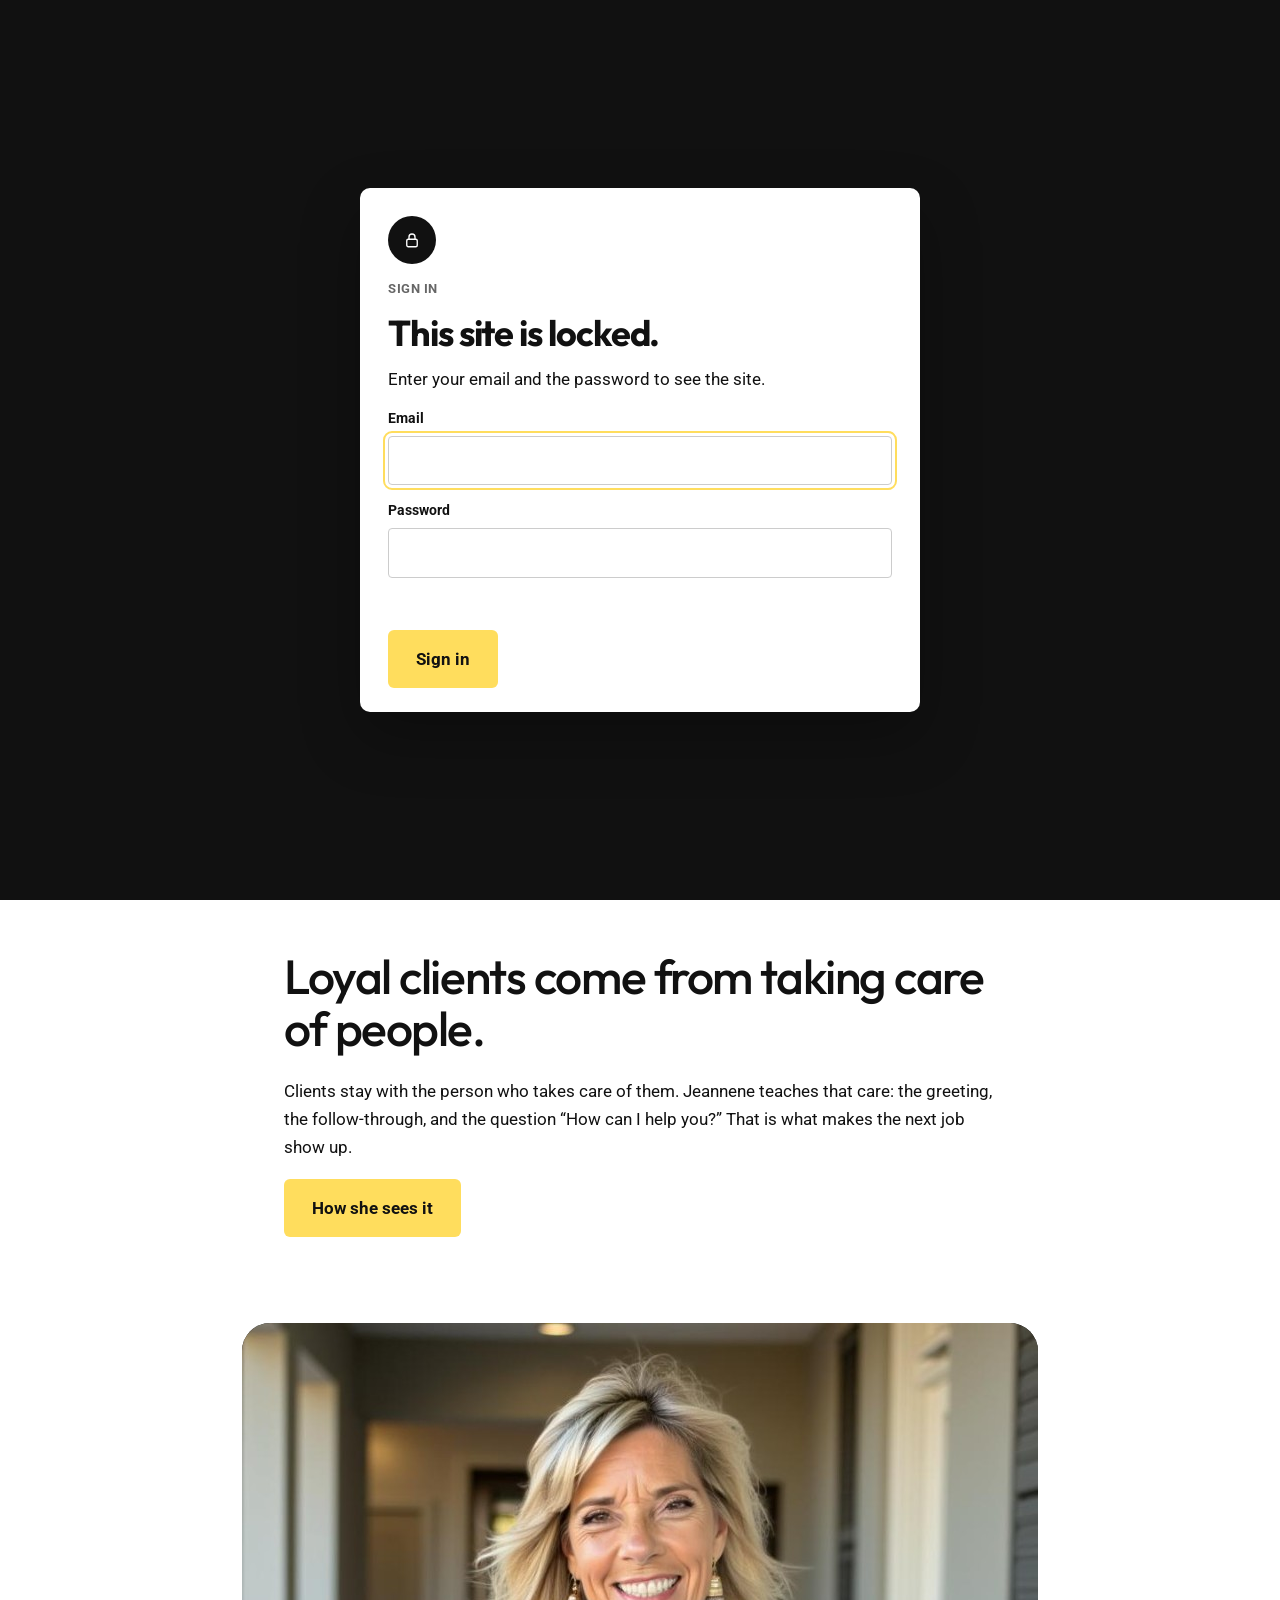
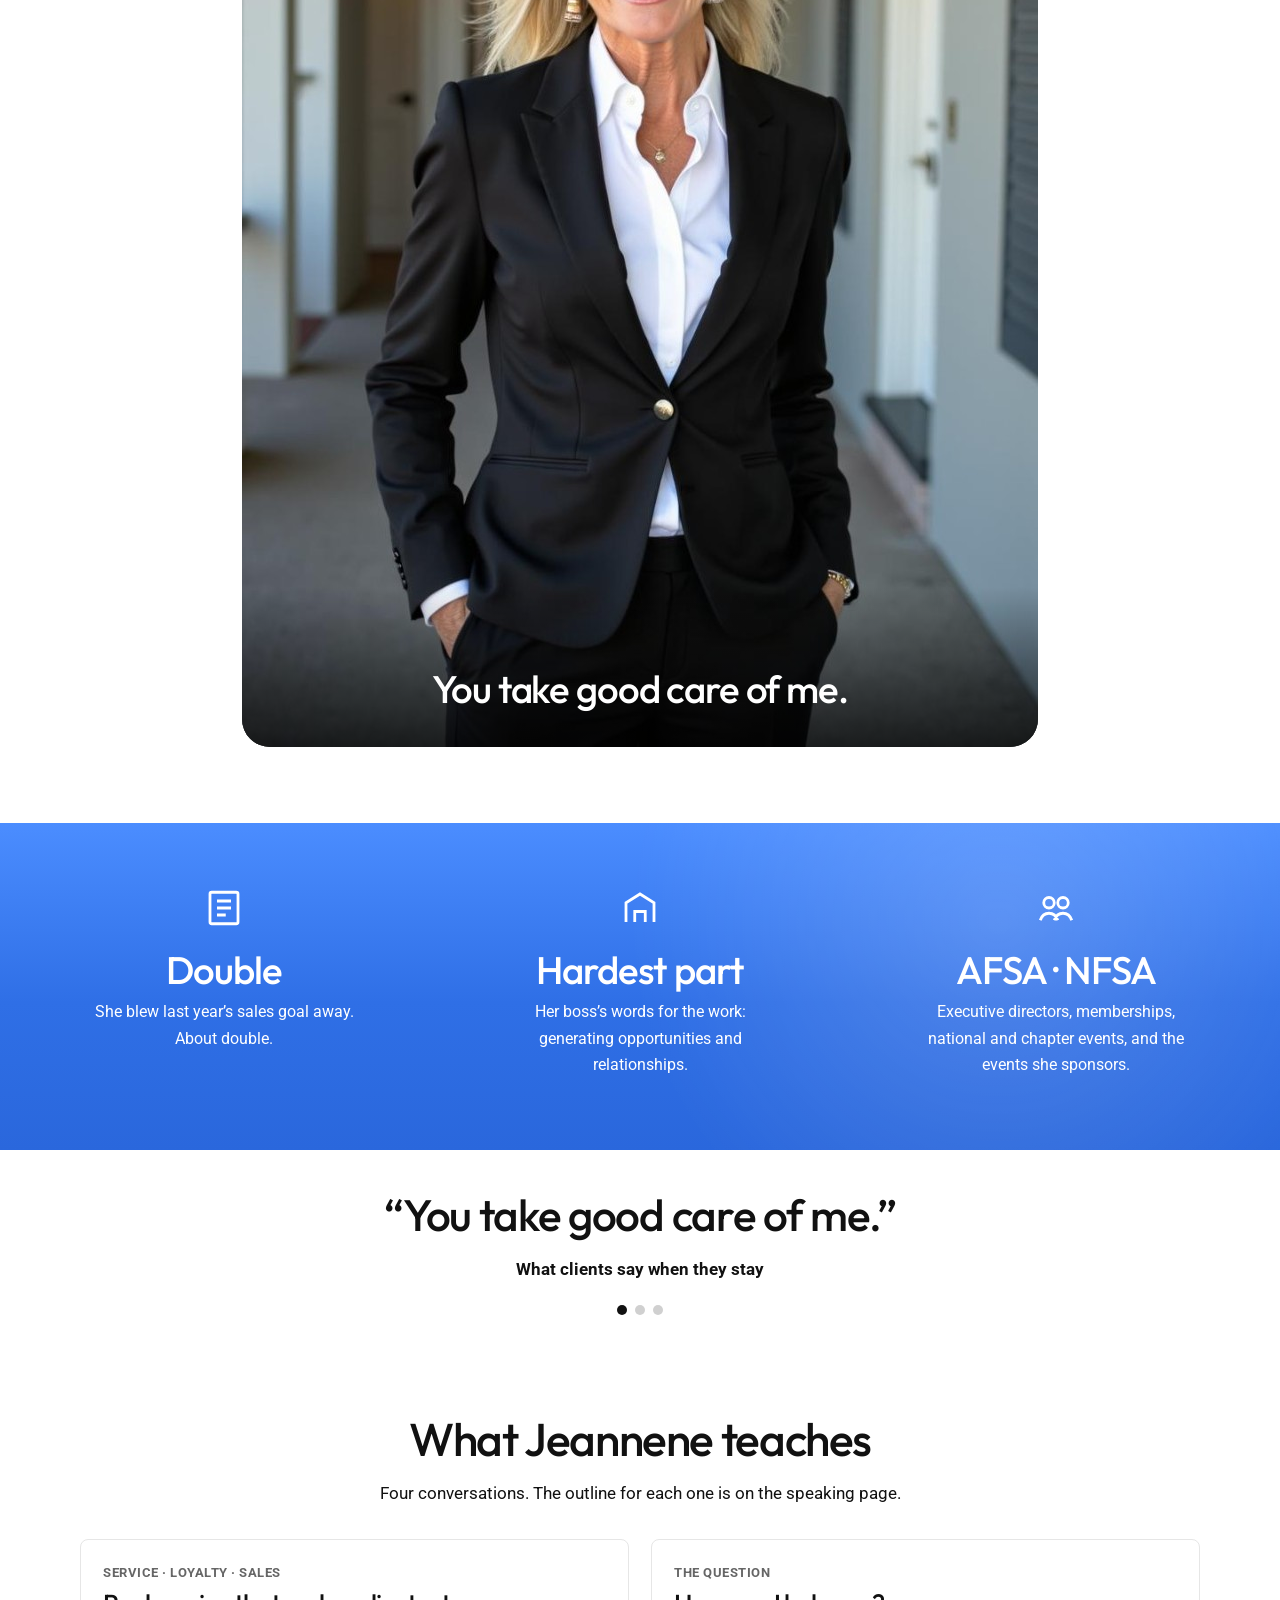
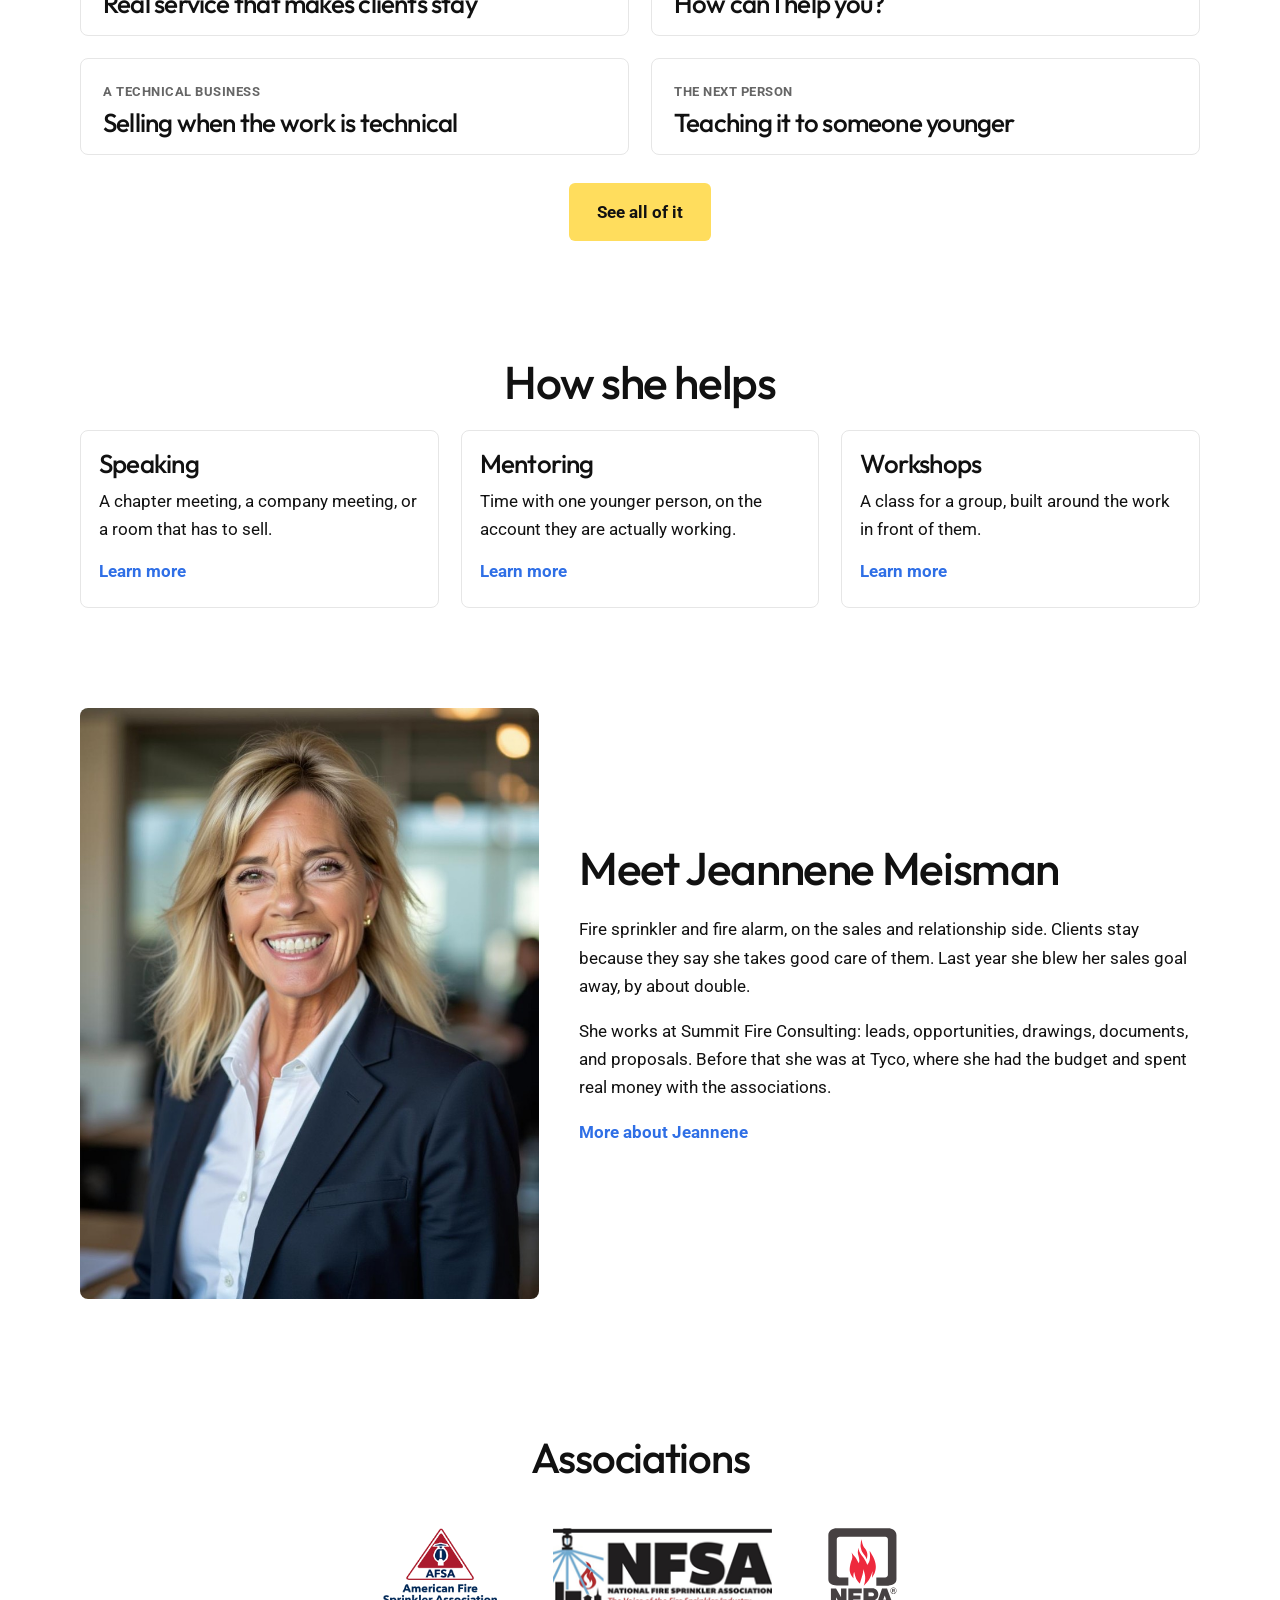
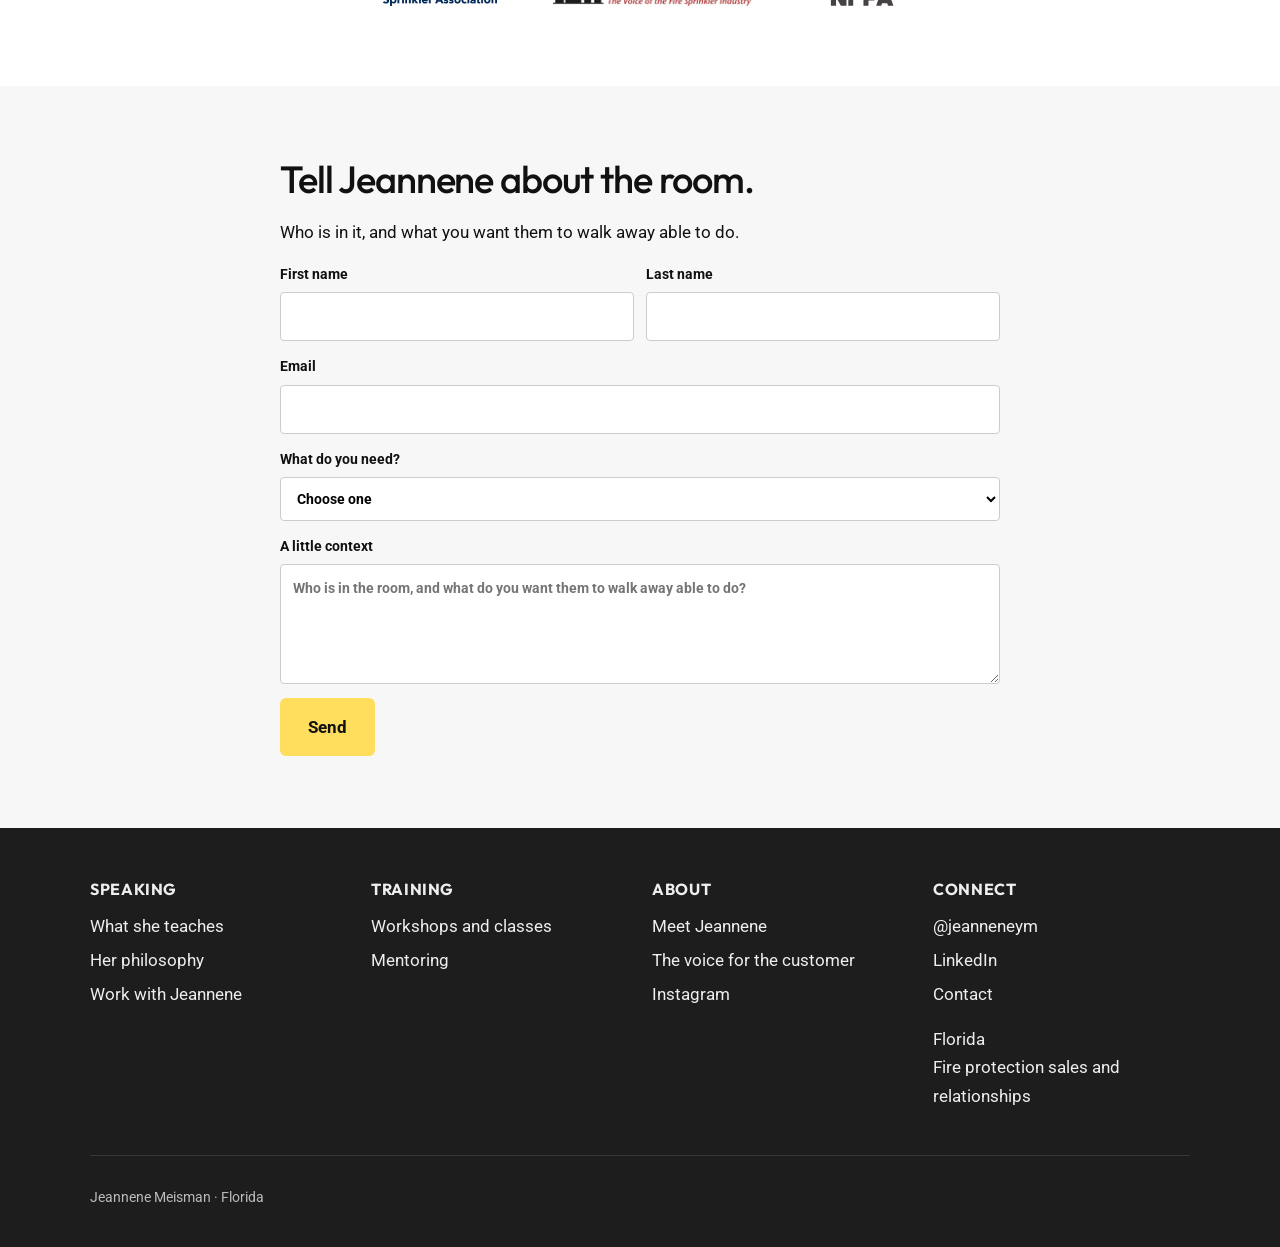
<file: index.html>
<!DOCTYPE html>
<html lang="en">
<head>
  <meta charset="utf-8">
  <meta name="viewport" content="width=device-width, initial-scale=1">
  <link rel="icon" href="favicon.ico?v=2" sizes="any">
  <link rel="icon" type="image/png" sizes="32x32" href="assets/favicon-32.png?v=2">
  <link rel="apple-touch-icon" href="assets/apple-touch-icon.png?v=2">
  <title>Jeannene Meisman | Customer service that builds loyal clients</title>
  <meta name="description" content="Jeannene Meisman helps young professionals increase sales by building loyal clients through real customer service.">
  <link rel="preconnect" href="https://fonts.googleapis.com">
  <link rel="preconnect" href="https://fonts.gstatic.com" crossorigin>
  <link href="https://fonts.googleapis.com/css2?family=Outfit:wght@500;600;700&family=Roboto:ital,wght@0,400;0,500;0,700;1,400&display=swap" rel="stylesheet">
  <link rel="stylesheet" href="css/styles.css?v=20">
</head>
<body class="home">
  <header class="site-nav" id="siteNav">
    <a class="logo" href="index.html">JEANNENE</a>
    <button class="menu-btn" id="menuBtn" aria-label="Open menu" aria-expanded="false" aria-controls="navLinks">
      <span></span><span></span><span></span>
    </button>
    <ul class="nav-links" id="navLinks">
      <li class="has-sub">
        <a href="speaking.html">Speaking <i class="caret"></i></a>
        <div class="sub">
          <a href="speaking.html">What she teaches</a>
          <a href="philosophy.html">Her philosophy</a>
        </div>
      </li>
      <li><a href="about.html">About</a></li>
      <li class="has-sub">
        <a href="training.html">Training <i class="caret"></i></a>
        <div class="sub">
          <a href="training.html">Workshops and classes</a>
          <a href="training.html#mentoring">Mentoring</a>
        </div>
      </li>
      <li><a href="philosophy.html">Philosophy</a></li>
      <li><a href="https://www.instagram.com/jeanneneym/" target="_blank" rel="noopener">Instagram</a></li>
      <li><a class="nav-contact" href="contact.html">Contact Jeannene</a></li>
    </ul>
    <a class="nav-ig" href="https://www.instagram.com/jeanneneym/" target="_blank" rel="noopener" aria-label="Instagram">
      <svg width="22" height="22" viewBox="0 0 24 24" fill="none" stroke="currentColor" stroke-width="1.8"><rect x="3" y="3" width="18" height="18" rx="5"/><circle cx="12" cy="12" r="4"/><circle cx="17.5" cy="6.5" r="0.8" fill="currentColor" stroke="none"/></svg>
    </a>
  </header>

  <main>
    <section class="hero">
      <img class="hero-bg" src="assets/jeannene/legislative.jpg?v=15" alt="Jeannene Meisman at a joint legislative meeting, seated with colleagues around a sponsor table.">
      <div class="hero-copy">
        <h1>Take care of people, and the sales follow.</h1>
        <p class="subhead">Jeannene Meisman mentors the person who has to make the sale, on the account they already have.</p>
        <p class="creds">Sales mentorship &nbsp;|&nbsp; One person, one account &nbsp;|&nbsp; Florida</p>
        <div>
          <a class="btn" href="contact.html">Ask for mentoring</a>
          <a class="btn btn-ghost" href="training.html#mentoring">How mentoring works</a>
        </div>
      </div>
    </section>

    <section class="story">
      <h2>Loyal clients come from taking care of people.</h2>
      <p>Clients stay with the person who takes care of them. Jeannene teaches that care: the greeting, the follow-through, and the question “How can I help you?” That is what makes the next job show up.</p>
      <p><a class="btn" href="philosophy.html">How she sees it</a></p>
    </section>

    <section class="feature">
      <figure class="feature-frame">
        <img src="assets/jeannene/hall.jpg" alt="Jeannene Meisman in a hallway, hands in her pockets, wearing a black suit.">
        <figcaption>You take good care of me.</figcaption>
      </figure>
    </section>

    <section class="stats" aria-label="Experience">
      <div>
        <svg viewBox="0 0 24 24"><rect x="4" y="3" width="16" height="18" rx="1"/><path d="M8 8h8M8 12h8M8 16h5"/></svg>
        <strong>Double</strong>
        <span>She blew last year’s sales goal away. About double.</span>
      </div>
      <div>
        <svg viewBox="0 0 24 24"><path d="M4 20V9l8-5 8 5v11"/><path d="M9 20v-6h6v6"/></svg>
        <strong>Hardest part</strong>
        <span>Her boss’s words for the work: generating opportunities and relationships.</span>
      </div>
      <div>
        <svg viewBox="0 0 24 24"><circle cx="8" cy="9" r="3"/><circle cx="16" cy="9" r="3"/><path d="M3 19c1-3 3-4 5-4s4 1 5 4M11 19c1-3 3-4 5-4s4 1 5 4"/></svg>
        <strong>AFSA · NFSA</strong>
        <span>Executive directors, memberships, national and chapter events, and the events she sponsors.</span>
      </div>
    </section>

    <section class="quotes" data-quotes aria-label="What she comes back to">
      <article class="quote-card active">
        <h3>“You take good care of me.”</h3>
        <p class="who">What clients say when they stay</p>
      </article>
      <article class="quote-card">
        <h3>“How can I help you?”</h3>
        <p class="who">The question she comes back to</p>
      </article>
      <article class="quote-card">
        <h3>“The hardest part.”</h3>
        <p class="who">What her boss calls generating the opportunities and the relationships</p>
      </article>
      <div class="dots"></div>
    </section>

    <section class="topics" id="topics">
      <h2>What Jeannene teaches</h2>
      <p class="center-lede">Four conversations. The outline for each one is on the speaking page.</p>
      <div class="topic-grid">
        <article class="card">
          <div class="card-body">
            <p class="kicker">Service · Loyalty · Sales</p>
            <h3>Real service that makes clients stay</h3>
          </div>
        </article>
        <article class="card">
          <div class="card-body">
            <p class="kicker">The question</p>
            <h3>How can I help you?</h3>
          </div>
        </article>
        <article class="card">
          <div class="card-body">
            <p class="kicker">A technical business</p>
            <h3>Selling when the work is technical</h3>
          </div>
        </article>
        <article class="card">
          <div class="card-body">
            <p class="kicker">The next person</p>
            <h3>Teaching it to someone younger</h3>
          </div>
        </article>
      </div>
      <p style="text-align:center;margin-top:28px"><a class="btn" href="speaking.html">See all of it</a></p>
    </section>

    <section class="helps" id="help">
      <h2>How she helps</h2>
      <div class="help-grid">
        <article class="help-card">
          <div>
            <h3>Speaking</h3>
            <p>A chapter meeting, a company meeting, or a room that has to sell.</p>
            <a class="text-link" href="speaking.html">Learn more</a>
          </div>
        </article>
        <article class="help-card">
          <div>
            <h3>Mentoring</h3>
            <p>Time with one younger person, on the account they are actually working.</p>
            <a class="text-link" href="training.html#mentoring">Learn more</a>
          </div>
        </article>
        <article class="help-card">
          <div>
            <h3>Workshops</h3>
            <p>A class for a group, built around the work in front of them.</p>
            <a class="text-link" href="training.html">Learn more</a>
          </div>
        </article>
      </div>
    </section>

    <section class="meet">
      <div class="meet-grid">
        <img src="assets/jeannene/close.jpg" alt="Jeannene Meisman in a navy blazer and white shirt.">
        <div>
          <h2>Meet Jeannene Meisman</h2>
          <p>Fire sprinkler and fire alarm, on the sales and relationship side. Clients stay because they say she takes good care of them. Last year she blew her sales goal away, by about double.</p>
          <p>She works at Summit Fire Consulting: leads, opportunities, drawings, documents, and proposals. Before that she was at Tyco, where she had the budget and spent real money with the associations.</p>
          <p><a class="text-link" href="about.html">More about Jeannene</a></p>
        </div>
      </div>
    </section>

    <section class="assoc">
      <h2>Associations</h2>
      <ul class="logo-row">
        <li><img src="assets/logos/afsa.png" alt="American Fire Sprinkler Association"></li>
        <li><img src="assets/logos/nfsa.png" alt="National Fire Sprinkler Association"></li>
        <li><img src="assets/logos/nfpa.svg" alt="National Fire Protection Association"></li>
      </ul>
    </section>

    <section class="signup" id="contact">
      <div class="signup-inner">
        <h2>Tell Jeannene about the room.</h2>
        <p>Who is in it, and what you want them to walk away able to do.</p>
        <form data-form>
          <div class="form-row">
            <label>First name<input name="first" required autocomplete="given-name"></label>
            <label>Last name<input name="last" required autocomplete="family-name"></label>
          </div>
          <label>Email<input type="email" name="email" required autocomplete="email"></label>
          <label>What do you need?
            <select name="need" required>
              <option value="">Choose one</option>
              <option>Speaking</option>
              <option>Mentoring</option>
              <option>A workshop or class</option>
              <option>Something else</option>
            </select>
          </label>
          <label>A little context<textarea name="message" required placeholder="Who is in the room, and what do you want them to walk away able to do?"></textarea></label>
          <button class="btn" type="submit">Send</button>
        </form>
        <p class="form-success">Thank you. She has your note, and she will be in touch.</p>
      </div>
    </section>
  </main>

  <footer class="footer">
    <div class="footer-grid">
      <div>
        <h3>Speaking</h3>
        <ul>
          <li><a href="speaking.html">What she teaches</a></li>
          <li><a href="philosophy.html">Her philosophy</a></li>
          <li><a href="contact.html">Work with Jeannene</a></li>
        </ul>
      </div>
      <div>
        <h3>Training</h3>
        <ul>
          <li><a href="training.html">Workshops and classes</a></li>
          <li><a href="training.html#mentoring">Mentoring</a></li>
        </ul>
      </div>
      <div>
        <h3>About</h3>
        <ul>
          <li><a href="about.html">Meet Jeannene</a></li>
          <li><a href="philosophy.html">The voice for the customer</a></li>
          <li><a href="https://www.instagram.com/jeanneneym/" target="_blank" rel="noopener">Instagram</a></li>
        </ul>
      </div>
      <div>
        <h3>Connect</h3>
        <ul>
          <li><a href="https://www.instagram.com/jeanneneym/" target="_blank" rel="noopener">@jeanneneym</a></li>
          <li><a href="https://www.linkedin.com/in/jmeisman" target="_blank" rel="noopener">LinkedIn</a></li>
          <li><a href="contact.html">Contact</a></li>
        </ul>
        <p>Florida<br>Fire protection sales and relationships</p>
      </div>
    </div>
    <div class="footer-base">
      <p>Jeannene Meisman · Florida</p>
    </div>
  </footer>
  <script src="js/main.js?v=9"></script>
</body>
</html>
</file>
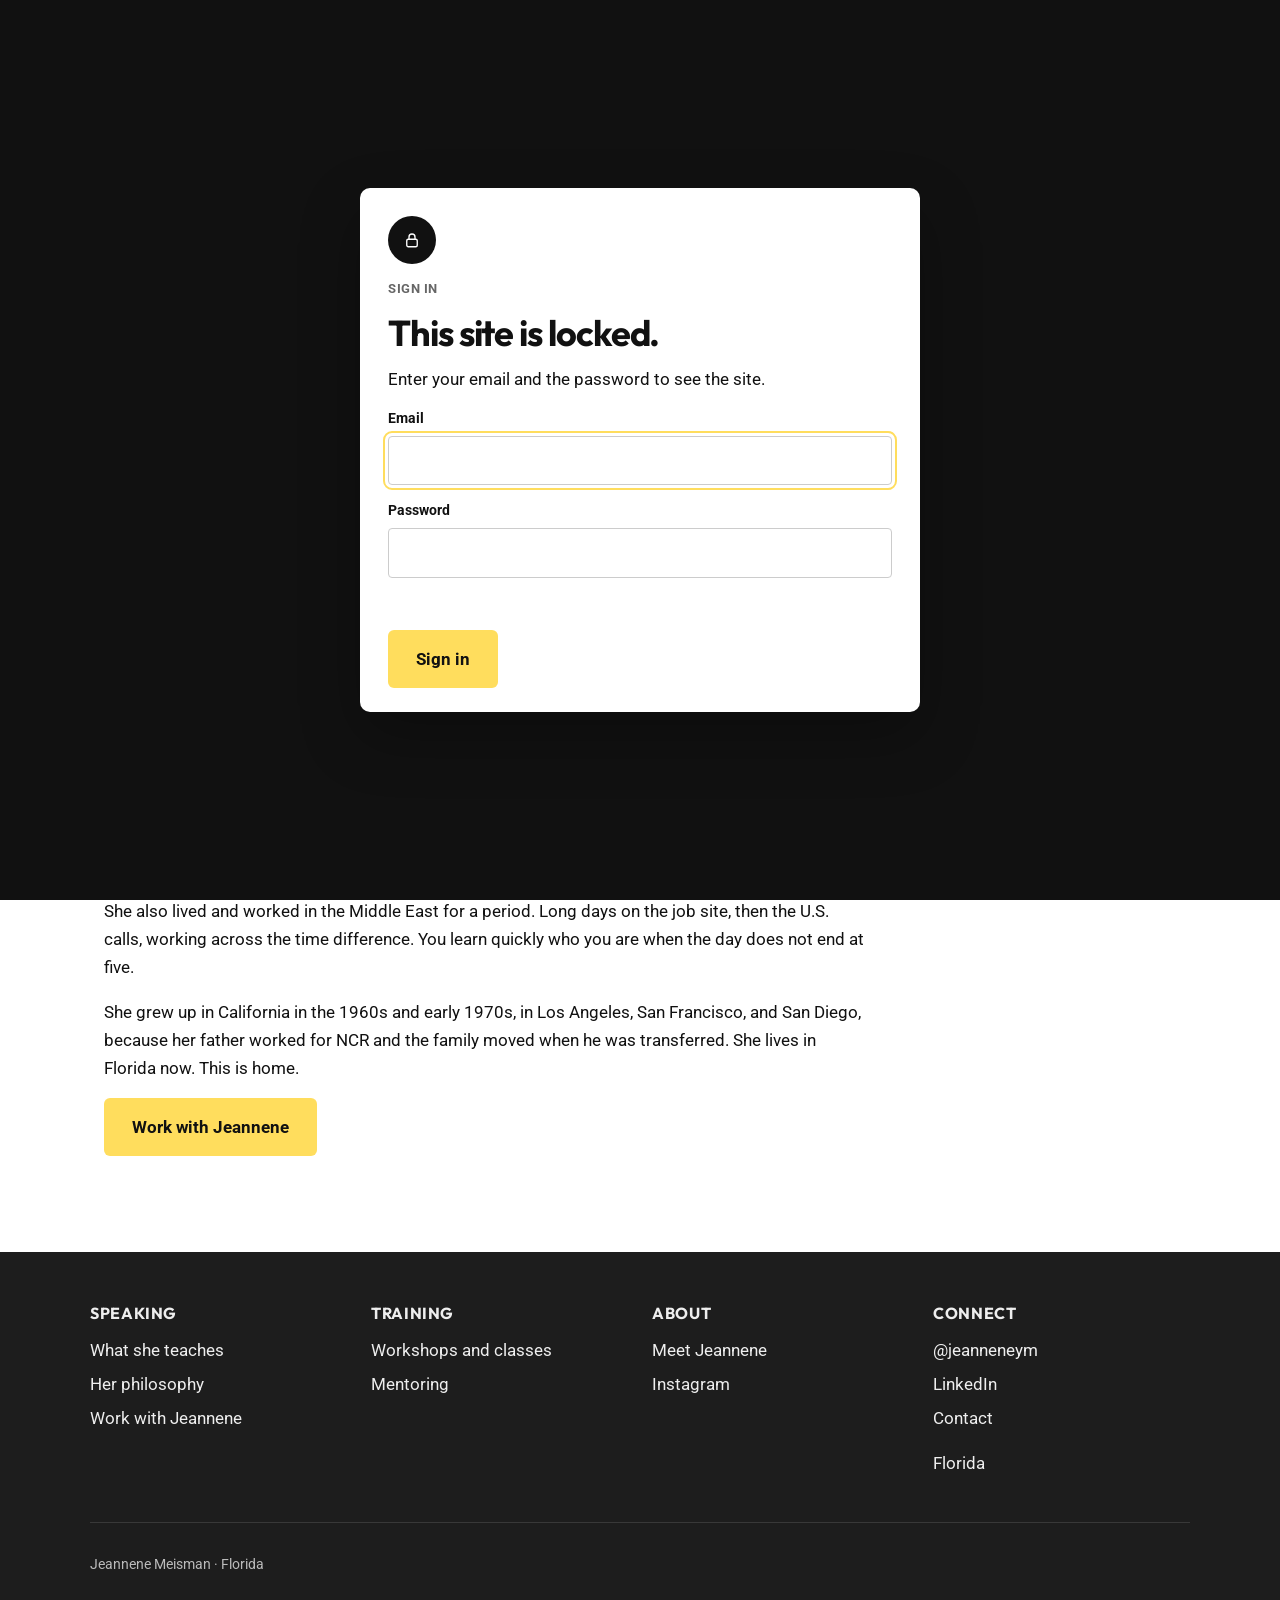
<file: about.html>
<!DOCTYPE html>
<html lang="en">
<head>
  <meta charset="utf-8">
  <meta name="viewport" content="width=device-width, initial-scale=1">
  <link rel="icon" href="favicon.ico?v=2" sizes="any">
  <link rel="icon" type="image/png" sizes="32x32" href="assets/favicon-32.png?v=2">
  <link rel="apple-touch-icon" href="assets/apple-touch-icon.png?v=2">
  <title>About | Jeannene Meisman</title>
  <meta name="description" content="Jeannene Meisman teaches young professionals how real customer service builds loyal clients. Her credibility is the work: sales results, client care, and years inside AFSA and NFSA.">
  <link rel="preconnect" href="https://fonts.googleapis.com">
  <link rel="preconnect" href="https://fonts.gstatic.com" crossorigin>
  <link href="https://fonts.googleapis.com/css2?family=Outfit:wght@500;600;700&family=Roboto:ital,wght@0,400;0,500;0,700;1,400&display=swap" rel="stylesheet">
  <link rel="stylesheet" href="css/styles.css?v=20">
</head>
<body class="page">
  <header class="site-nav scrolled" id="siteNav">
    <a class="logo" href="index.html">JEANNENE</a>
    <button class="menu-btn" id="menuBtn" aria-label="Open menu" aria-expanded="false" aria-controls="navLinks"><span></span><span></span><span></span></button>
    <ul class="nav-links" id="navLinks">
      <li class="has-sub"><a href="speaking.html">Speaking <i class="caret"></i></a><div class="sub"><a href="speaking.html">What she teaches</a><a href="philosophy.html">Her philosophy</a></div></li>
      <li><a href="about.html">About</a></li>
      <li class="has-sub"><a href="training.html">Training <i class="caret"></i></a><div class="sub"><a href="training.html">Workshops and classes</a><a href="training.html#mentoring">Mentoring</a></div></li>
      <li><a href="philosophy.html">Philosophy</a></li>
      <li><a href="https://www.instagram.com/jeanneneym/" target="_blank" rel="noopener">Instagram</a></li>
      <li><a class="nav-contact" href="contact.html">Contact Jeannene</a></li>
    </ul>
    <a class="nav-ig" href="https://www.instagram.com/jeanneneym/" target="_blank" rel="noopener" aria-label="Instagram"><svg width="22" height="22" viewBox="0 0 24 24" fill="none" stroke="currentColor" stroke-width="1.8"><rect x="3" y="3" width="18" height="18" rx="5"/><circle cx="12" cy="12" r="4"/><circle cx="17.5" cy="6.5" r="0.8" fill="currentColor" stroke="none"/></svg></a>
  </header>
  <main>
    <section class="page-hero">
      <div class="page-intro">
        <h1>Meet Jeannene Meisman</h1>
      </div>
    </section>
    <section class="page-block">
      <div class="prose">
        <p>Jeannene’s career is in fire protection, fire sprinkler and fire alarm, on the sales and relationship side of design, engineering, and consulting. People trust her because of the work, not a title. Clients stay because they tell her, “You take good care of me.” Last year she blew her sales goal away, by about double. Her boss told her she does “the hardest part”: generating the opportunities and the relationships.</p>
        <p>Today she works at Summit Fire Consulting. She generates leads, builds opportunities, gathers the drawings and documents, and helps get proposals out the door.</p>
        <p>Before that she was at Tyco, a larger company, where she had more budget and more room to move. She spent real money with the industry associations. The work was the same at the core: know the product, know the code, and take care of the person in front of you.</p>
        <p>She has taught classes. She will stop a student who pulls the wrong information off the open internet. Use the NFPA source. Get it right. She knows the technical side well enough to teach it, and the sales side well enough to outperform.</p>
        <p>She has been in AFSA, the American Fire Sprinkler Association, and NFSA, the National Fire Sprinkler Association, for a long time. Relationships with the executive directors. Negotiating memberships. National events and chapter events. Sponsoring. That is how you get in front of the people who make the decisions.</p>
        <p>She is careful about who she introduces an important client to. Her name is what she is protecting. She will not spend it casually.</p>
        <p>She also lived and worked in the Middle East for a period. Long days on the job site, then the U.S. calls, working across the time difference. You learn quickly who you are when the day does not end at five.</p>
        <p>She grew up in California in the 1960s and early 1970s, in Los Angeles, San Francisco, and San Diego, because her father worked for NCR and the family moved when he was transferred. She lives in Florida now. This is home.</p>
        <p><a class="btn" href="contact.html">Work with Jeannene</a></p>
      </div>
    </section>
  </main>
  <footer class="footer">
    <div class="footer-grid">
      <div><h3>Speaking</h3><ul><li><a href="speaking.html">What she teaches</a></li><li><a href="philosophy.html">Her philosophy</a></li><li><a href="contact.html">Work with Jeannene</a></li></ul></div>
      <div><h3>Training</h3><ul><li><a href="training.html">Workshops and classes</a></li><li><a href="training.html#mentoring">Mentoring</a></li></ul></div>
      <div><h3>About</h3><ul><li><a href="about.html">Meet Jeannene</a></li><li><a href="https://www.instagram.com/jeanneneym/" target="_blank" rel="noopener">Instagram</a></li></ul></div>
      <div><h3>Connect</h3><ul><li><a href="https://www.instagram.com/jeanneneym/" target="_blank" rel="noopener">@jeanneneym</a></li><li><a href="https://www.linkedin.com/in/jmeisman" target="_blank" rel="noopener">LinkedIn</a></li><li><a href="contact.html">Contact</a></li></ul><p>Florida</p></div>
    </div>
    <div class="footer-base"><p>Jeannene Meisman · Florida</p></div>
  </footer>
  <script src="js/main.js?v=9"></script>
</body>
</html>
</file>
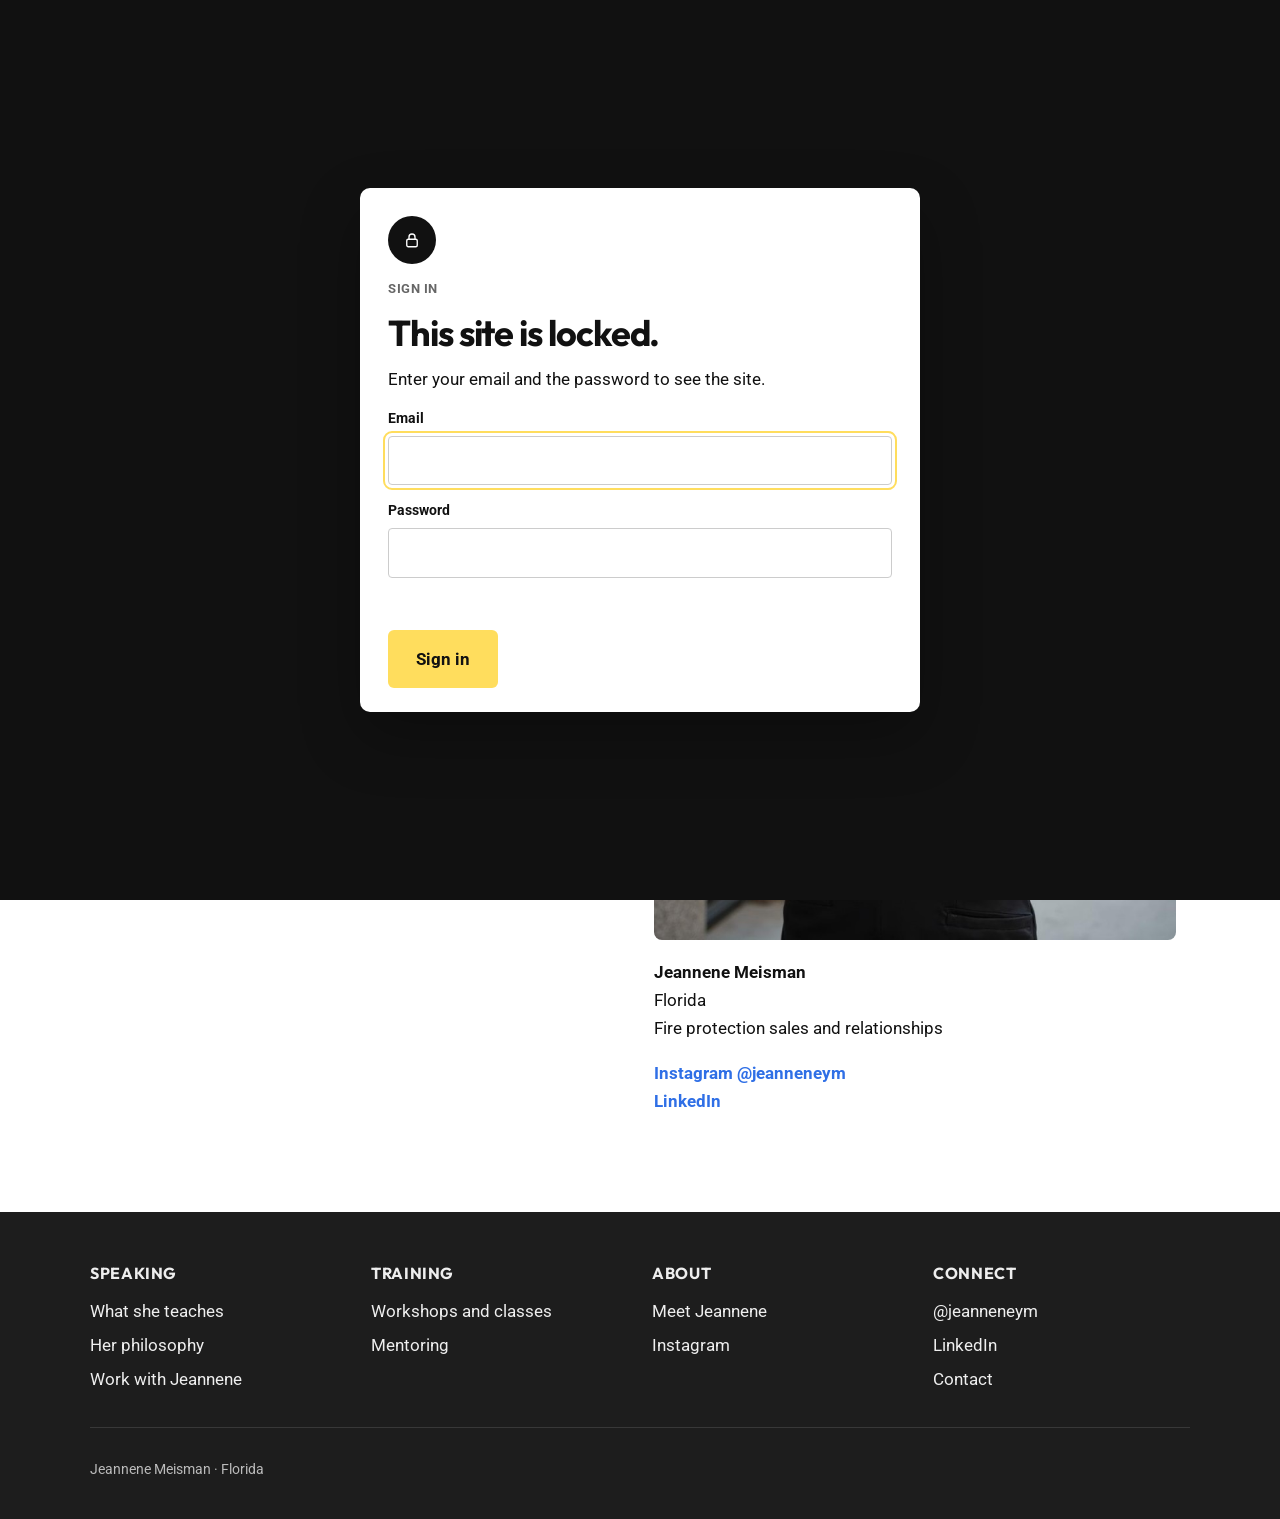
<file: contact.html>
<!DOCTYPE html>
<html lang="en">
<head>
  <meta charset="utf-8">
  <meta name="viewport" content="width=device-width, initial-scale=1">
  <link rel="icon" href="favicon.ico?v=2" sizes="any">
  <link rel="icon" type="image/png" sizes="32x32" href="assets/favicon-32.png?v=2">
  <link rel="apple-touch-icon" href="assets/apple-touch-icon.png?v=2">
  <title>Contact | Jeannene Meisman</title>
  <meta name="description" content="Work with Jeannene Meisman. Speaking, mentoring, and workshops on customer service that builds loyal clients.">
  <link rel="preconnect" href="https://fonts.googleapis.com">
  <link rel="preconnect" href="https://fonts.gstatic.com" crossorigin>
  <link href="https://fonts.googleapis.com/css2?family=Outfit:wght@500;600;700&family=Roboto:ital,wght@0,400;0,500;0,700;1,400&display=swap" rel="stylesheet">
  <link rel="stylesheet" href="css/styles.css?v=20">
</head>
<body class="page">
  <header class="site-nav scrolled" id="siteNav">
    <a class="logo" href="index.html">JEANNENE</a>
    <button class="menu-btn" id="menuBtn" aria-label="Open menu" aria-expanded="false" aria-controls="navLinks"><span></span><span></span><span></span></button>
    <ul class="nav-links" id="navLinks">
      <li class="has-sub"><a href="speaking.html">Speaking <i class="caret"></i></a><div class="sub"><a href="speaking.html">What she teaches</a><a href="philosophy.html">Her philosophy</a></div></li>
      <li><a href="about.html">About</a></li>
      <li class="has-sub"><a href="training.html">Training <i class="caret"></i></a><div class="sub"><a href="training.html">Workshops and classes</a><a href="training.html#mentoring">Mentoring</a></div></li>
      <li><a href="philosophy.html">Philosophy</a></li>
      <li><a href="https://www.instagram.com/jeanneneym/" target="_blank" rel="noopener">Instagram</a></li>
      <li><a class="nav-contact" href="contact.html">Contact Jeannene</a></li>
    </ul>
    <a class="nav-ig" href="https://www.instagram.com/jeanneneym/" target="_blank" rel="noopener" aria-label="Instagram"><svg width="22" height="22" viewBox="0 0 24 24" fill="none" stroke="currentColor" stroke-width="1.8"><rect x="3" y="3" width="18" height="18" rx="5"/><circle cx="12" cy="12" r="4"/><circle cx="17.5" cy="6.5" r="0.8" fill="currentColor" stroke="none"/></svg></a>
  </header>
  <main>
    <section class="page-hero">
      <div class="page-intro">
        <h1>Work with Jeannene</h1>
      </div>
    </section>
    <section class="page-block">
      <div class="split">
        <div>
          <form data-form>
            <div class="form-row">
              <label>First name<input name="first" required autocomplete="given-name"></label>
              <label>Last name<input name="last" required autocomplete="family-name"></label>
            </div>
            <label>Email<input type="email" name="email" required autocomplete="email"></label>
            <label>What do you need?
              <select name="need" required>
                <option value="">Choose one</option>
                <option>Speaking</option>
                <option>Mentoring</option>
                <option>A workshop or class</option>
                <option>Something else</option>
              </select>
            </label>
            <label>A little context<textarea name="message" required placeholder="Who is in the room, and what do you want them to walk away able to do?"></textarea></label>
            <button class="btn" type="submit">Send</button>
          </form>
          <p class="form-success">Thank you. She has your note, and she will be in touch.</p>
        </div>
        <aside>
          <img src="assets/jeannene/street.jpg" alt="Jeannene Meisman on a sidewalk, arms crossed." style="border-radius:8px;margin-bottom:18px">
          <p><strong>Jeannene Meisman</strong><br>Florida<br>Fire protection sales and relationships</p>
          <p><a class="text-link" href="https://www.instagram.com/jeanneneym/" target="_blank" rel="noopener">Instagram @jeanneneym</a><br>
          <a class="text-link" href="https://www.linkedin.com/in/jmeisman" target="_blank" rel="noopener">LinkedIn</a></p>
        </aside>
      </div>
    </section>
  </main>
  <footer class="footer">
    <div class="footer-grid">
      <div><h3>Speaking</h3><ul><li><a href="speaking.html">What she teaches</a></li><li><a href="philosophy.html">Her philosophy</a></li><li><a href="contact.html">Work with Jeannene</a></li></ul></div>
      <div><h3>Training</h3><ul><li><a href="training.html">Workshops and classes</a></li><li><a href="training.html#mentoring">Mentoring</a></li></ul></div>
      <div><h3>About</h3><ul><li><a href="about.html">Meet Jeannene</a></li><li><a href="https://www.instagram.com/jeanneneym/" target="_blank" rel="noopener">Instagram</a></li></ul></div>
      <div><h3>Connect</h3><ul><li><a href="https://www.instagram.com/jeanneneym/" target="_blank" rel="noopener">@jeanneneym</a></li><li><a href="https://www.linkedin.com/in/jmeisman" target="_blank" rel="noopener">LinkedIn</a></li><li><a href="contact.html">Contact</a></li></ul></div>
    </div>
    <div class="footer-base"><p>Jeannene Meisman · Florida</p></div>
  </footer>
  <script src="js/main.js?v=9"></script>
</body>
</html>
</file>
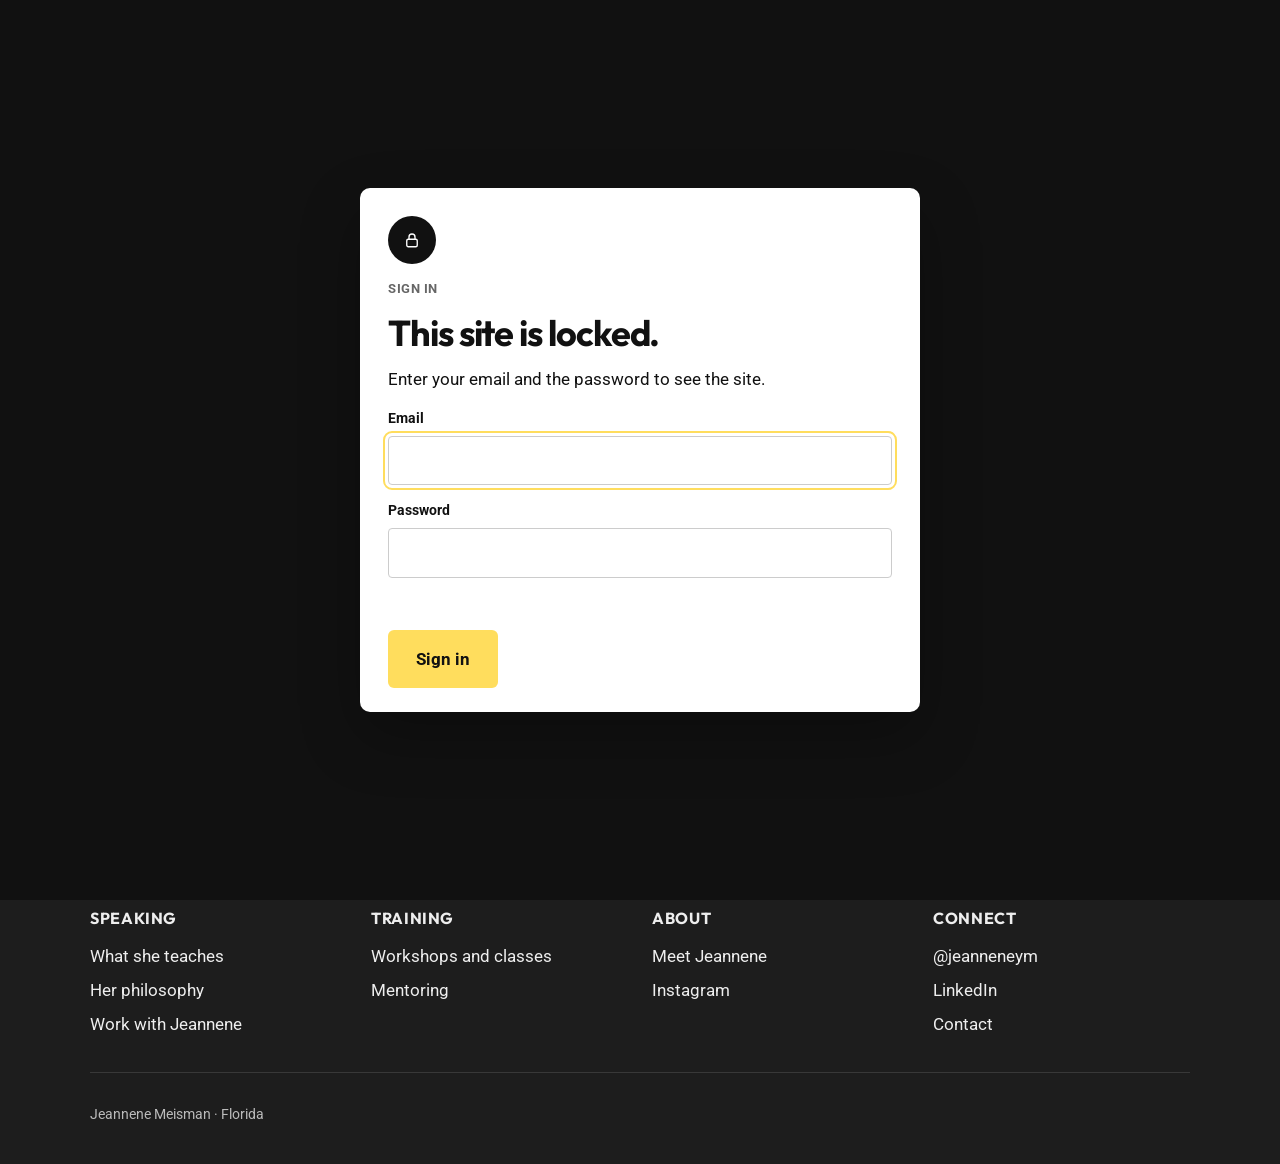
<file: philosophy.html>
<!DOCTYPE html>
<html lang="en">
<head>
  <meta charset="utf-8">
  <meta name="viewport" content="width=device-width, initial-scale=1">
  <link rel="icon" href="favicon.ico?v=2" sizes="any">
  <link rel="icon" type="image/png" sizes="32x32" href="assets/favicon-32.png?v=2">
  <link rel="apple-touch-icon" href="assets/apple-touch-icon.png?v=2">
  <title>Philosophy | Jeannene Meisman</title>
  <meta name="description" content="Jeannene Meisman on why loyal clients come from real customer service, and how she teaches it.">
  <link rel="preconnect" href="https://fonts.googleapis.com">
  <link rel="preconnect" href="https://fonts.gstatic.com" crossorigin>
  <link href="https://fonts.googleapis.com/css2?family=Outfit:wght@500;600;700&family=Roboto:ital,wght@0,400;0,500;0,700;1,400&display=swap" rel="stylesheet">
  <link rel="stylesheet" href="css/styles.css?v=20">
</head>
<body class="page">
  <header class="site-nav scrolled" id="siteNav">
    <a class="logo" href="index.html">JEANNENE</a>
    <button class="menu-btn" id="menuBtn" aria-label="Open menu" aria-expanded="false" aria-controls="navLinks"><span></span><span></span><span></span></button>
    <ul class="nav-links" id="navLinks">
      <li class="has-sub"><a href="speaking.html">Speaking <i class="caret"></i></a><div class="sub"><a href="speaking.html">What she teaches</a><a href="philosophy.html">Her philosophy</a></div></li>
      <li><a href="about.html">About</a></li>
      <li class="has-sub"><a href="training.html">Training <i class="caret"></i></a><div class="sub"><a href="training.html">Workshops and classes</a><a href="training.html#mentoring">Mentoring</a></div></li>
      <li><a href="philosophy.html">Philosophy</a></li>
      <li><a href="https://www.instagram.com/jeanneneym/" target="_blank" rel="noopener">Instagram</a></li>
      <li><a class="nav-contact" href="contact.html">Contact Jeannene</a></li>
    </ul>
    <a class="nav-ig" href="https://www.instagram.com/jeanneneym/" target="_blank" rel="noopener" aria-label="Instagram"><svg width="22" height="22" viewBox="0 0 24 24" fill="none" stroke="currentColor" stroke-width="1.8"><rect x="3" y="3" width="18" height="18" rx="5"/><circle cx="12" cy="12" r="4"/><circle cx="17.5" cy="6.5" r="0.8" fill="currentColor" stroke="none"/></svg></a>
  </header>
  <main>
    <section class="page-hero">
      <div class="page-intro">
        <h1>How can I help you?</h1>
      </div>
    </section>
    <section class="page-block">
      <div class="prose">
        <p class="pull">“What else can I get for you?”</p>
        <p>Jeannene grew up when a store greeted you at the door, walked you to the section, and took things to the fitting room. That was just how it was done. She teaches that same care, so a younger professional can use it on the account they already have.</p>
        <p>A client who feels looked after stays. That is how the next job shows up, for the customer and for the person trying to earn the business.</p>
        <p class="pull">“You take good care of me.”</p>
        <p>That is what clients say when they stay. Not a program. Not a script. People stay because they feel looked after, and that is how sales grow.</p>
        <p>She sees herself as the voice for the customer. The question she wants a younger person to learn is “How can I help you?” Said once, then done.</p>
        <p><a class="btn" href="speaking.html">See what she teaches</a></p>
      </div>
    </section>
  </main>
  <footer class="footer">
    <div class="footer-grid">
      <div><h3>Speaking</h3><ul><li><a href="speaking.html">What she teaches</a></li><li><a href="philosophy.html">Her philosophy</a></li><li><a href="contact.html">Work with Jeannene</a></li></ul></div>
      <div><h3>Training</h3><ul><li><a href="training.html">Workshops and classes</a></li><li><a href="training.html#mentoring">Mentoring</a></li></ul></div>
      <div><h3>About</h3><ul><li><a href="about.html">Meet Jeannene</a></li><li><a href="https://www.instagram.com/jeanneneym/" target="_blank" rel="noopener">Instagram</a></li></ul></div>
      <div><h3>Connect</h3><ul><li><a href="https://www.instagram.com/jeanneneym/" target="_blank" rel="noopener">@jeanneneym</a></li><li><a href="https://www.linkedin.com/in/jmeisman" target="_blank" rel="noopener">LinkedIn</a></li><li><a href="contact.html">Contact</a></li></ul></div>
    </div>
    <div class="footer-base"><p>Jeannene Meisman · Florida</p></div>
  </footer>
  <script src="js/main.js?v=9"></script>
</body>
</html>
</file>
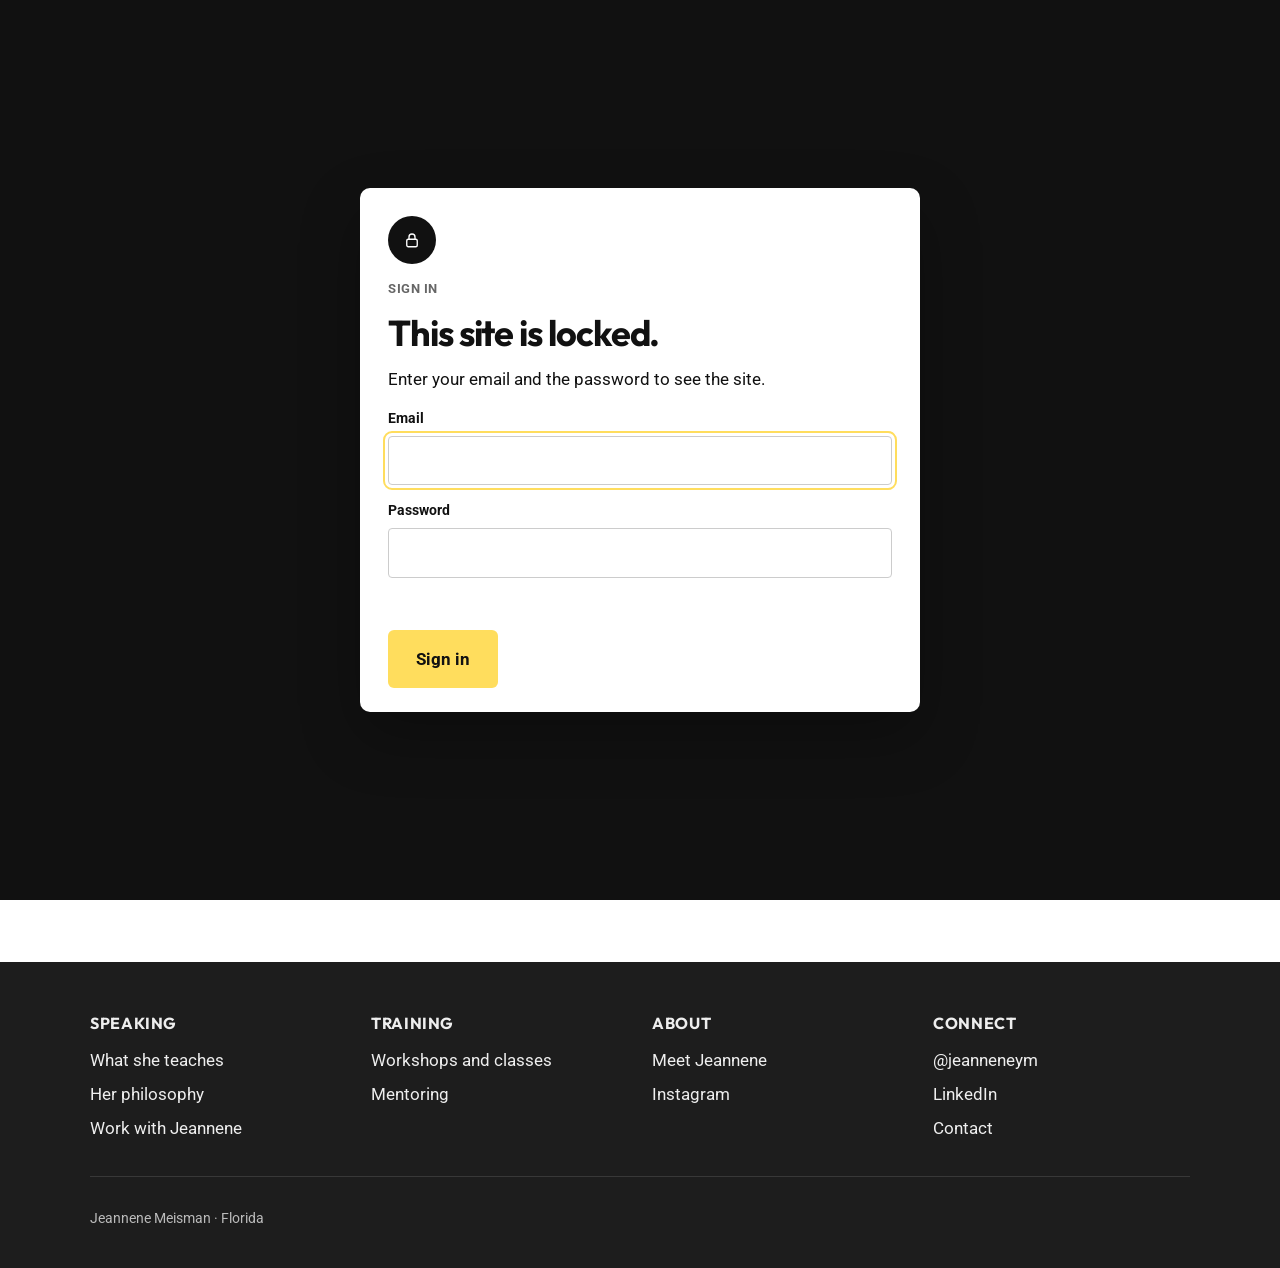
<file: speaking.html>
<!DOCTYPE html>
<html lang="en">
<head>
  <meta charset="utf-8">
  <meta name="viewport" content="width=device-width, initial-scale=1">
  <link rel="icon" href="favicon.ico?v=2" sizes="any">
  <link rel="icon" type="image/png" sizes="32x32" href="assets/favicon-32.png?v=2">
  <link rel="apple-touch-icon" href="assets/apple-touch-icon.png?v=2">
  <title>Speaking | Jeannene Meisman</title>
  <meta name="description" content="Jeannene Meisman speaks with young professionals about building loyal clients through real customer service.">
  <link rel="preconnect" href="https://fonts.googleapis.com">
  <link rel="preconnect" href="https://fonts.gstatic.com" crossorigin>
  <link href="https://fonts.googleapis.com/css2?family=Outfit:wght@500;600;700&family=Roboto:ital,wght@0,400;0,500;0,700;1,400&display=swap" rel="stylesheet">
  <link rel="stylesheet" href="css/styles.css?v=20">
</head>
<body class="page">
  <header class="site-nav scrolled" id="siteNav">
    <a class="logo" href="index.html">JEANNENE</a>
    <button class="menu-btn" id="menuBtn" aria-label="Open menu" aria-expanded="false" aria-controls="navLinks"><span></span><span></span><span></span></button>
    <ul class="nav-links" id="navLinks">
      <li class="has-sub"><a href="speaking.html">Speaking <i class="caret"></i></a><div class="sub"><a href="speaking.html">What she teaches</a><a href="philosophy.html">Her philosophy</a></div></li>
      <li><a href="about.html">About</a></li>
      <li class="has-sub"><a href="training.html">Training <i class="caret"></i></a><div class="sub"><a href="training.html">Workshops and classes</a><a href="training.html#mentoring">Mentoring</a></div></li>
      <li><a href="philosophy.html">Philosophy</a></li>
      <li><a href="https://www.instagram.com/jeanneneym/" target="_blank" rel="noopener">Instagram</a></li>
      <li><a class="nav-contact" href="contact.html">Contact Jeannene</a></li>
    </ul>
    <a class="nav-ig" href="https://www.instagram.com/jeanneneym/" target="_blank" rel="noopener" aria-label="Instagram"><svg width="22" height="22" viewBox="0 0 24 24" fill="none" stroke="currentColor" stroke-width="1.8"><rect x="3" y="3" width="18" height="18" rx="5"/><circle cx="12" cy="12" r="4"/><circle cx="17.5" cy="6.5" r="0.8" fill="currentColor" stroke="none"/></svg></a>
  </header>
  <main>
    <section class="page-hero">
      <div class="page-intro">
        <h1>What Jeannene teaches</h1>
        <p>Outlines for a chapter, a company meeting, or a room that has to sell.</p>
        <p><a class="btn" href="contact.html">Let’s talk about your event</a></p>
      </div>
    </section>
    <section class="topics">
      <div class="topic-grid">
        <article class="card">
          <div class="card-body">
            <p class="kicker">Service · Loyalty · Sales</p>
            <h3>Real service that makes clients stay</h3>
            <ul>
              <li>The store that greeted you, walked you to the section, and asked what else they could get you</li>
              <li>What changes on a bid when the contractor already trusts you</li>
              <li>Where the next job actually comes from</li>
            </ul>
          </div>
        </article>
        <article class="card">
          <div class="card-body">
            <p class="kicker">The question</p>
            <h3>How can I help you?</h3>
            <ul>
              <li>Using one question instead of a script</li>
              <li>Speaking for the customer inside a technical sale</li>
              <li>Following through on the thing you said you would do</li>
            </ul>
          </div>
        </article>
        <article class="card">
          <div class="card-body">
            <p class="kicker">Fire protection</p>
            <h3>The relationship side of a technical business</h3>
            <ul>
              <li>Leads, drawings, documents, and the proposal</li>
              <li>Chapter meetings, and sponsoring the event that gets you in the room</li>
              <li>Sprinkler and alarm work, explained to the person buying it</li>
            </ul>
          </div>
        </article>
        <article class="card">
          <div class="card-body">
            <p class="kicker">The next person</p>
            <h3>Teaching it to someone younger</h3>
            <ul>
              <li>What that care looks like, on the account already in front of them</li>
              <li>Code questions answered from the NFPA source</li>
              <li>A workshop shaped to the people actually in the room</li>
            </ul>
          </div>
        </article>
      </div>
    </section>
  </main>
  <footer class="footer">
    <div class="footer-grid">
      <div><h3>Speaking</h3><ul><li><a href="speaking.html">What she teaches</a></li><li><a href="philosophy.html">Her philosophy</a></li><li><a href="contact.html">Work with Jeannene</a></li></ul></div>
      <div><h3>Training</h3><ul><li><a href="training.html">Workshops and classes</a></li><li><a href="training.html#mentoring">Mentoring</a></li></ul></div>
      <div><h3>About</h3><ul><li><a href="about.html">Meet Jeannene</a></li><li><a href="https://www.instagram.com/jeanneneym/" target="_blank" rel="noopener">Instagram</a></li></ul></div>
      <div><h3>Connect</h3><ul><li><a href="https://www.instagram.com/jeanneneym/" target="_blank" rel="noopener">@jeanneneym</a></li><li><a href="https://www.linkedin.com/in/jmeisman" target="_blank" rel="noopener">LinkedIn</a></li><li><a href="contact.html">Contact</a></li></ul></div>
    </div>
    <div class="footer-base"><p>Jeannene Meisman · Florida</p></div>
  </footer>
  <script src="js/main.js?v=9"></script>
</body>
</html>
</file>
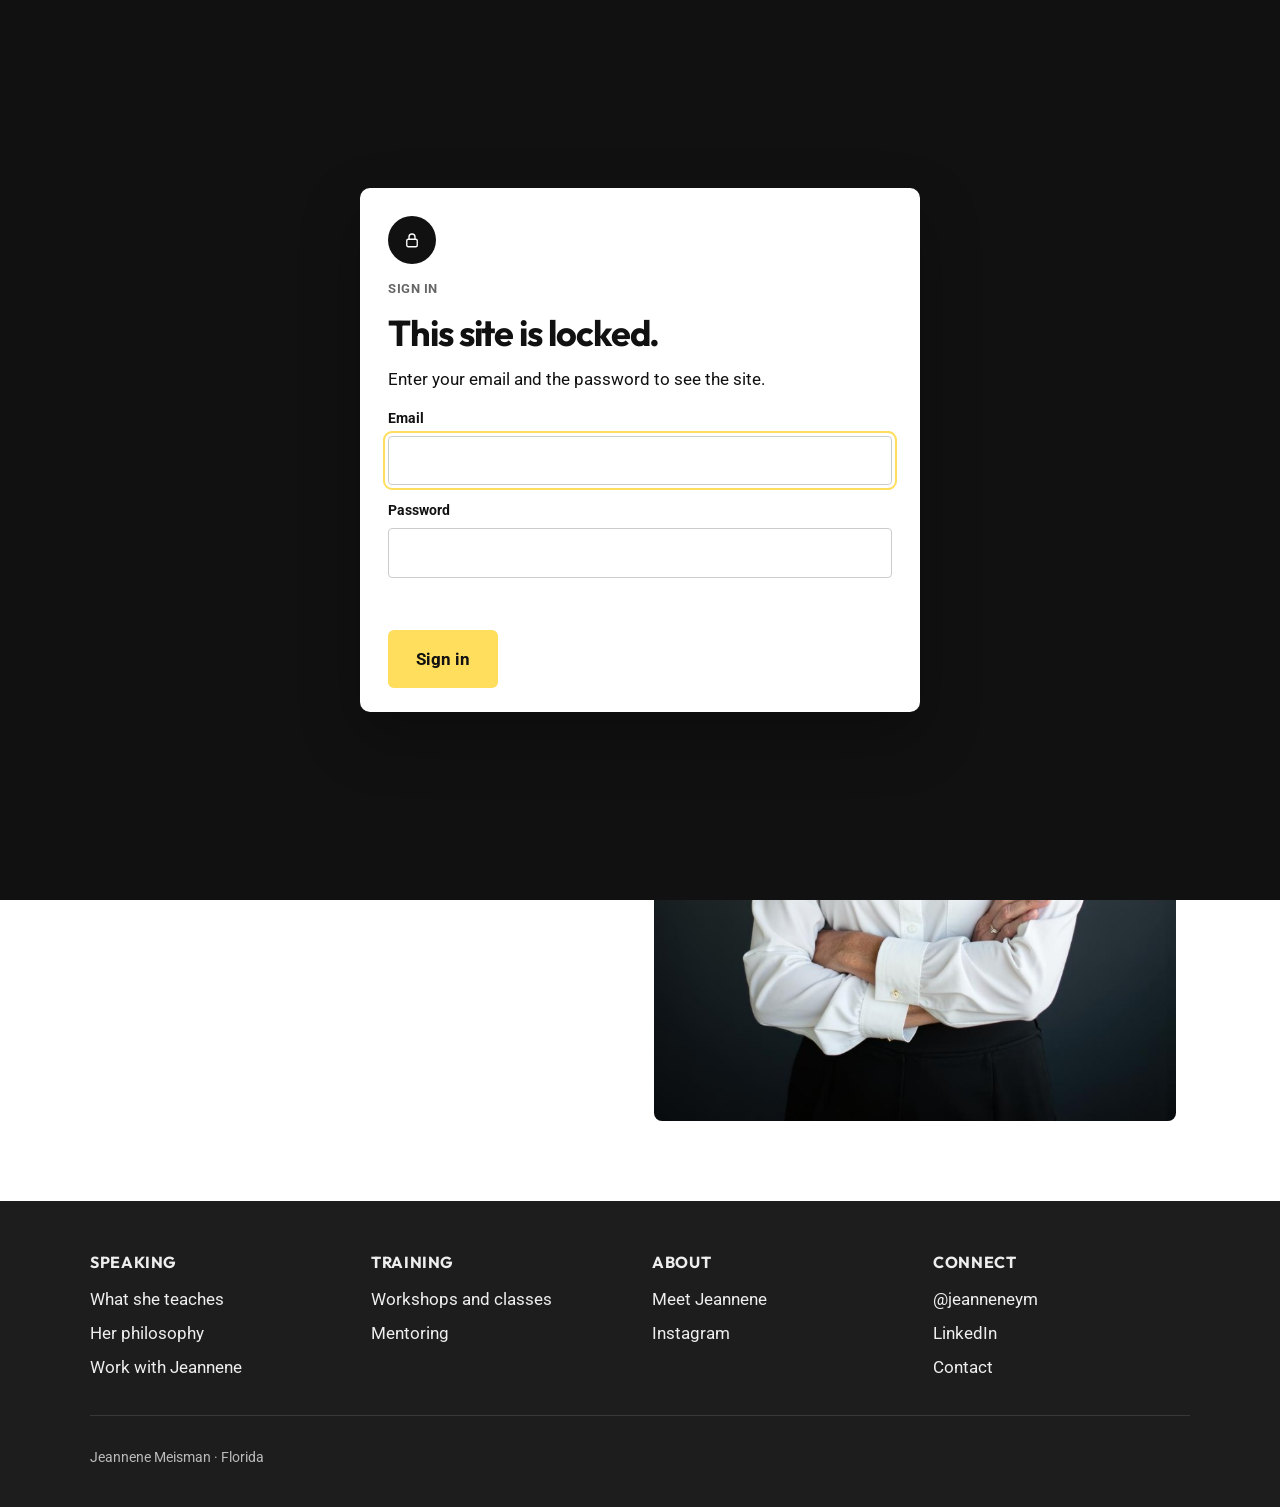
<file: training.html>
<!DOCTYPE html>
<html lang="en">
<head>
  <meta charset="utf-8">
  <meta name="viewport" content="width=device-width, initial-scale=1">
  <link rel="icon" href="favicon.ico?v=2" sizes="any">
  <link rel="icon" type="image/png" sizes="32x32" href="assets/favicon-32.png?v=2">
  <link rel="apple-touch-icon" href="assets/apple-touch-icon.png?v=2">
  <title>Training | Jeannene Meisman</title>
  <meta name="description" content="Workshops, classes, and mentoring with Jeannene Meisman on customer service that builds loyal clients.">
  <link rel="preconnect" href="https://fonts.googleapis.com">
  <link rel="preconnect" href="https://fonts.gstatic.com" crossorigin>
  <link href="https://fonts.googleapis.com/css2?family=Outfit:wght@500;600;700&family=Roboto:ital,wght@0,400;0,500;0,700;1,400&display=swap" rel="stylesheet">
  <link rel="stylesheet" href="css/styles.css?v=20">
</head>
<body class="page">
  <header class="site-nav scrolled" id="siteNav">
    <a class="logo" href="index.html">JEANNENE</a>
    <button class="menu-btn" id="menuBtn" aria-label="Open menu" aria-expanded="false" aria-controls="navLinks"><span></span><span></span><span></span></button>
    <ul class="nav-links" id="navLinks">
      <li class="has-sub"><a href="speaking.html">Speaking <i class="caret"></i></a><div class="sub"><a href="speaking.html">What she teaches</a><a href="philosophy.html">Her philosophy</a></div></li>
      <li><a href="about.html">About</a></li>
      <li class="has-sub"><a href="training.html">Training <i class="caret"></i></a><div class="sub"><a href="training.html">Workshops and classes</a><a href="training.html#mentoring">Mentoring</a></div></li>
      <li><a href="philosophy.html">Philosophy</a></li>
      <li><a href="https://www.instagram.com/jeanneneym/" target="_blank" rel="noopener">Instagram</a></li>
      <li><a class="nav-contact" href="contact.html">Contact Jeannene</a></li>
    </ul>
    <a class="nav-ig" href="https://www.instagram.com/jeanneneym/" target="_blank" rel="noopener" aria-label="Instagram"><svg width="22" height="22" viewBox="0 0 24 24" fill="none" stroke="currentColor" stroke-width="1.8"><rect x="3" y="3" width="18" height="18" rx="5"/><circle cx="12" cy="12" r="4"/><circle cx="17.5" cy="6.5" r="0.8" fill="currentColor" stroke="none"/></svg></a>
  </header>
  <main>
    <section class="page-hero">
      <div class="page-intro">
        <h1>Workshops, classes, and mentoring</h1>
        <p>She has already taught in this industry. A class for a group, or time with one younger person.</p>
        <p><a class="btn" href="contact.html">Ask about a workshop</a></p>
      </div>
    </section>
    <section class="page-block">
      <div class="split">
        <div class="prose">
          <h2 style="font-family:var(--display);font-weight:500;letter-spacing:-0.02em">Classes</h2>
          <p>She stops a student who pulls code off the open internet. The NFPA source is the source. Get it right before it goes into a drawing or a proposal.</p>
          <p>A workshop uses the group’s own jobs: the lead, the drawing set, the contractor, and what has to be in the proposal.</p>
          <h2 id="mentoring" style="font-family:var(--display);font-weight:500;letter-spacing:-0.02em">Mentoring</h2>
          <p>One younger professional, on the account they are working. Not a lecture. The call, the follow-up, and who they need to be in front of next.</p>
        </div>
        <img src="assets/jeannene/headshot.jpg" alt="Jeannene Meisman, arms crossed, in a white shirt.">
      </div>
    </section>
  </main>
  <footer class="footer">
    <div class="footer-grid">
      <div><h3>Speaking</h3><ul><li><a href="speaking.html">What she teaches</a></li><li><a href="philosophy.html">Her philosophy</a></li><li><a href="contact.html">Work with Jeannene</a></li></ul></div>
      <div><h3>Training</h3><ul><li><a href="training.html">Workshops and classes</a></li><li><a href="training.html#mentoring">Mentoring</a></li></ul></div>
      <div><h3>About</h3><ul><li><a href="about.html">Meet Jeannene</a></li><li><a href="https://www.instagram.com/jeanneneym/" target="_blank" rel="noopener">Instagram</a></li></ul></div>
      <div><h3>Connect</h3><ul><li><a href="https://www.instagram.com/jeanneneym/" target="_blank" rel="noopener">@jeanneneym</a></li><li><a href="https://www.linkedin.com/in/jmeisman" target="_blank" rel="noopener">LinkedIn</a></li><li><a href="contact.html">Contact</a></li></ul></div>
    </div>
    <div class="footer-base"><p>Jeannene Meisman · Florida</p></div>
  </footer>
  <script src="js/main.js?v=9"></script>
</body>
</html>
</file>
<file: css/styles.css>
:root {
  --yellow: #ffdd5d;
  --ink: #111;
  --muted: #3a3a3a;
  --nav: #2a2a2a;
  --blue: #2f6fe6;
  --blue-deep: #2157c9;
  --pill: #e7f3ff;
  --pill-text: #3d8eef;
  --line: #e6e6e6;
  --max: 1120px;
  --story: 760px;
  --nav-h: 78px;
  --sans: "Roboto", Helvetica, Arial, sans-serif;
  --display: "Outfit", "Avenir Next", Arial, sans-serif;
}

* { box-sizing: border-box; }
html { scroll-behavior: smooth; }
body {
  margin: 0;
  color: var(--ink);
  font-family: var(--sans);
  font-size: 17px;
  line-height: 1.65;
  background: #fff;
}
img { max-width: 100%; display: block; }
a { color: inherit; }
button, input, textarea, select { font: inherit; }
:focus-visible { outline: 2px solid var(--yellow); outline-offset: 3px; }
.page { padding-top: var(--nav-h); }

.site-nav {
  position: fixed;
  inset: 0 0 auto 0;
  z-index: 40;
  height: var(--nav-h);
  display: flex;
  align-items: center;
  gap: 18px;
  padding: 0 22px 0 26px;
  background: var(--nav);
  color: #fff;
}
.home .site-nav:not(.scrolled) {
  background: linear-gradient(to bottom, rgba(0, 0, 0, 0.72), rgba(0, 0, 0, 0.15));
}
.logo {
  flex: none;
  color: #fff;
  text-decoration: none;
  font-family: var(--sans);
  font-weight: 700;
  font-size: 13px;
  letter-spacing: 0.16em;
  border: 2px solid #fff;
  border-radius: 12px;
  padding: 8px 12px 10px;
  position: relative;
  line-height: 1;
}
.logo:after {
  content: "";
  position: absolute;
  left: 16px;
  bottom: -8px;
  width: 10px;
  height: 8px;
  background: var(--nav);
  clip-path: polygon(0 0, 100% 0, 0 100%);
  border-left: 0;
}
.home .site-nav:not(.scrolled) .logo:after { background: #1a1a1a; }

.nav-links {
  display: flex;
  align-items: center;
  gap: 4px;
  margin-left: auto;
  list-style: none;
  padding: 0;
}
.nav-links a {
  color: #fff;
  text-decoration: none;
  font-size: 14.5px;
  font-weight: 500;
  padding: 10px 10px;
  display: inline-flex;
  align-items: center;
  gap: 5px;
  white-space: nowrap;
}
.nav-links a:hover { color: var(--yellow); }
.has-sub { position: relative; }
.has-sub .caret {
  width: 0;
  height: 0;
  border-left: 4px solid transparent;
  border-right: 4px solid transparent;
  border-top: 5px solid #fff;
  display: inline-block;
}
.sub {
  display: none;
  position: absolute;
  top: 100%;
  left: 0;
  min-width: 230px;
  background: #fff;
  color: var(--ink);
  padding: 8px 0;
  box-shadow: 0 12px 30px rgba(0, 0, 0, 0.16);
}
.has-sub:hover .sub, .has-sub:focus-within .sub { display: block; }
.sub a { color: var(--ink); display: block; padding: 10px 16px; font-size: 15px; }
.sub a:hover { background: #f6f6f6; color: var(--ink); }

.nav-links .info-open {
  background: transparent;
  border: 0;
  color: #fff;
  font: inherit;
  font-size: 14.5px;
  font-weight: 500;
  padding: 10px 10px;
  cursor: pointer;
}
.nav-links .info-open:hover { color: var(--yellow); }
.nav-links .nav-signin {
  background: transparent;
  border: 0;
  color: #fff;
  font: inherit;
  font-size: 14.5px;
  font-weight: 500;
  padding: 10px 10px;
  cursor: pointer;
  display: inline-flex;
  align-items: center;
  gap: 6px;
}
.nav-links .nav-signin:hover { color: var(--yellow); }
.nav-signin svg { display: block; flex: none; }
.signin-lock {
  width: 48px;
  height: 48px;
  border-radius: 50%;
  background: #111;
  color: #fff;
  display: grid;
  place-items: center;
  margin-bottom: 14px;
}
.signin-dialog form { margin-top: 8px; }
.signin-dialog .btn { color: #111; margin-top: 4px; }
.signin-error { color: #9d1c1c; font-weight: 700; margin: 0 0 10px; min-height: 1.2em; }
body.site-locked { overflow: hidden; }
body.site-locked .signin-dialog::backdrop { background: #111; }
.nav-contact {
  flex: none;
  border: 1.5px solid #fff;
  border-radius: 8px;
  color: #fff;
  text-decoration: none;
  padding: 10px 16px;
  font-weight: 500;
  font-size: 15px;
}
.info-dialog {
  position: relative;
  width: min(560px, calc(100vw - 32px));
  border: 0;
  border-radius: 10px;
  padding: 28px 28px 24px;
  color: var(--ink);
  background: #fff;
  box-shadow: 0 24px 60px rgba(0, 0, 0, 0.28);
}
.info-dialog::backdrop {
  background: rgba(17, 17, 17, 0.62);
}
.info-dialog h2 {
  font-family: var(--display);
  font-weight: 700;
  letter-spacing: -0.03em;
  font-size: clamp(28px, 4vw, 36px);
  line-height: 1.1;
  margin: 0 0 12px;
}
.info-dialog p { margin: 0 0 14px; }
.info-dialog ul { margin: 0 0 16px; padding-left: 18px; }
.info-dialog li { margin: 4px 0; }
.info-close {
  position: absolute;
  top: 12px;
  right: 12px;
  width: 36px;
  height: 36px;
  border: 0;
  border-radius: 6px;
  background: transparent;
  font-size: 26px;
  line-height: 1;
  cursor: pointer;
  color: var(--ink);
}
.info-dialog .btn { color: #111; }
.nav-contact:hover { background: #fff; color: var(--ink); }
.nav-ig {
  flex: none;
  width: 36px;
  height: 36px;
  display: grid;
  place-items: center;
  color: var(--yellow);
}
.menu-btn {
  display: none;
  margin-left: auto;
  width: 44px;
  height: 44px;
  border: 1px solid rgba(255, 255, 255, 0.4);
  background: transparent;
  border-radius: 6px;
  flex-direction: column;
  justify-content: center;
  align-items: center;
  gap: 5px;
  cursor: pointer;
}
.menu-btn span { display: block; width: 18px; height: 2px; background: #fff; }

.hero {
  position: relative;
  display: block;
  background: #111;
  color: #fff;
}
.hero-bg {
  position: absolute;
  inset: 0;
  width: 100%;
  height: 100%;
  object-fit: cover;
  object-position: center center;
}
.hero .hero-bg {
  position: relative;
  inset: auto;
  display: block;
  width: 100%;
  height: auto;
  max-height: none;
  object-fit: contain;
  object-position: center center;
}
.hero:after {
  content: "";
  position: absolute;
  inset: 0;
  background: linear-gradient(90deg, rgba(0, 0, 0, 0) 0%, rgba(0, 0, 0, 0.08) 42%, rgba(0, 0, 0, 0.72) 62%, rgba(0, 0, 0, 0.86) 100%);
  pointer-events: none;
}
.hero-copy {
  position: absolute;
  z-index: 1;
  top: 0;
  right: 0;
  bottom: 0;
  width: min(560px, 46%);
  padding: 110px 5vw 48px 28px;
  display: flex;
  flex-direction: column;
  justify-content: center;
}
.hero h1 {
  margin: 0 0 18px;
  font-family: var(--display);
  font-weight: 500;
  font-size: clamp(40px, 4.2vw, 56px);
  line-height: 1.12;
  letter-spacing: -0.02em;
}
.hero .subhead {
  margin: 0 0 16px;
  font-size: 20px;
  font-weight: 600;
  line-height: 1.4;
}
.hero-copy h1,
.hero-copy p { overflow-wrap: break-word; }
.creds {
  margin: 0 0 16px;
  font-size: 16px;
  color: #e8e8e8;
}
.hero p { margin: 0 0 26px; max-width: 540px; color: #f2f2f2; }
.page-hero {
  position: relative;
  display: block;
  background: #111;
  color: #fff;
  padding: 48px 24px 40px;
}
.hero-affiliations {
  display: flex;
  flex-wrap: wrap;
  gap: 18px 28px;
  margin-top: 36px;
  color: rgba(255, 255, 255, 0.78);
  font-size: 13px;
  letter-spacing: 0.14em;
  text-transform: uppercase;
  font-weight: 700;
}

.btn {
  display: inline-flex;
  align-items: center;
  justify-content: center;
  gap: 8px;
  background: var(--yellow);
  color: #111;
  text-decoration: none;
  border: 0;
  border-radius: 6px;
  padding: 15px 28px;
  font-weight: 700;
  cursor: pointer;
}
.btn:hover { filter: brightness(0.96); }
.btn-ghost {
  background: transparent;
  color: #fff;
  border: 1.5px solid #fff;
  margin-left: 10px;
}
.btn-ghost:hover { background: #fff; color: #111; }

.story {
  max-width: var(--story);
  margin: 0 auto;
  padding: 96px 24px 40px;
}
.story h2, .section-title, .page-intro h1, .meet h2, .topics h2, .helps h2, .insights h2, .quotes h2 {
  font-family: var(--display);
  font-weight: 500;
  letter-spacing: -0.03em;
  line-height: 1.08;
  margin: 0 0 22px;
}
.story h2 { font-size: clamp(36px, 4vw, 48px); }
.story p { margin: 0 0 18px; }
.story strong { font-weight: 700; }

.feature {
  max-width: 980px;
  margin: 28px auto 0;
  padding: 0 24px 20px;
}
.feature-frame {
  position: relative;
  border-radius: 28px;
  overflow: hidden;
  width: fit-content;
  max-width: 100%;
  margin: 0 auto;
  background: #111;
}
.feature-frame img {
  width: auto;
  max-width: 100%;
  height: auto;
  object-fit: contain;
}
.feature-frame figcaption {
  position: absolute;
  left: 0;
  right: 0;
  bottom: 0;
  padding: 80px 32px 36px;
  background: linear-gradient(to top, rgba(0, 0, 0, 0.72), transparent);
  color: #fff;
  text-align: center;
  font-family: var(--display);
  font-weight: 500;
  font-size: clamp(28px, 3vw, 40px);
  line-height: 1.15;
  letter-spacing: -0.03em;
}

.stats {
  margin-top: 56px;
  background:
    radial-gradient(circle at 78% 30%, rgba(255, 255, 255, 0.16), transparent 36%),
    linear-gradient(180deg, #4b8dff 0%, #2f6fe6 55%, #2a67dc 100%);
  color: #fff;
  display: grid;
  grid-template-columns: repeat(3, 1fr);
  text-align: center;
  padding: 64px 28px 72px;
  gap: 24px;
}
.stats svg { width: 42px; height: 42px; stroke: #fff; fill: none; stroke-width: 1.6; margin-bottom: 12px; }
.stats strong {
  display: block;
  font-family: var(--display);
  font-weight: 500;
  font-size: clamp(28px, 3vw, 42px);
  letter-spacing: -0.03em;
  line-height: 1.1;
}
.stats span { display: block; margin-top: 8px; font-size: 16px; max-width: 280px; margin-left: auto; margin-right: auto; }

.insights { padding: 88px 24px 40px; text-align: center; }
.insights h2 { font-size: clamp(34px, 4vw, 46px); }
.insights .lede { margin: -6px auto 36px; max-width: 680px; font-weight: 700; }
.pill {
  max-width: 820px;
  margin: 0 auto 10px;
  background: var(--pill);
  color: var(--pill-text);
  border-radius: 18px;
  padding: 22px 24px 26px;
  font-family: var(--display);
  font-weight: 500;
  font-size: clamp(26px, 3vw, 36px);
  letter-spacing: -0.03em;
  line-height: 1.15;
  position: relative;
}
.pill:after {
  content: "";
  position: absolute;
  left: 50%;
  bottom: -12px;
  transform: translateX(-50%);
  border-left: 14px solid transparent;
  border-right: 14px solid transparent;
  border-top: 14px solid var(--pill);
}
.pill-copy {
  max-width: 720px;
  margin: 18px auto 34px;
}

.quotes { padding: 40px 24px 80px; text-align: center; }
.quote-card { display: none; max-width: 760px; margin: 0 auto; }
.quote-card.active { display: block; }
.quote-card h3 {
  font-family: var(--display);
  font-weight: 500;
  font-size: clamp(32px, 4vw, 44px);
  letter-spacing: -0.03em;
  margin: 0 0 12px;
  line-height: 1.15;
}
.quote-card p { margin: 0 auto; max-width: 640px; }
.quote-card .who { margin-top: 14px; font-weight: 700; }
.dots { display: flex; justify-content: center; gap: 8px; margin-top: 22px; }
.dots button {
  width: 10px;
  height: 10px;
  border-radius: 50%;
  border: 0;
  background: #d0d0d0;
  cursor: pointer;
  padding: 0;
}
.dots button[aria-current="true"] { background: var(--ink); }

.topics, .helps, .meet, .assoc, .signup, .page-block { padding: 20px 24px 80px; }
.topics h2, .helps h2, .meet h2 { font-size: clamp(34px, 4vw, 46px); text-align: center; }
.center-lede { text-align: center; max-width: 760px; margin: -8px auto 32px; }
.topic-grid, .help-grid {
  max-width: var(--max);
  margin: 0 auto;
  display: grid;
  grid-template-columns: 1fr 1fr;
  gap: 22px;
}
.card {
  border: 1px solid var(--line);
  border-radius: 8px;
  overflow: hidden;
  background: #fff;
  display: flex;
  flex-direction: column;
}
.card img { width: 100%; height: auto; object-fit: contain; }
.card-body { padding: 22px 22px 8px; }
.kicker {
  color: #666;
  font-size: 13px;
  letter-spacing: 0.04em;
  text-transform: uppercase;
  font-weight: 700;
  margin: 0 0 6px;
}
.card h3, .help-card h3 {
  font-family: var(--display);
  font-weight: 500;
  letter-spacing: -0.03em;
  font-size: 26px;
  margin: 0 0 8px;
  line-height: 1.15;
}
.card ul { margin: 8px 0 18px; padding-left: 18px; }
.card li { margin: 4px 0; }
.help-grid { grid-template-columns: repeat(3, 1fr); }
.help-card {
  border: 1px solid var(--line);
  border-radius: 8px;
  overflow: hidden;
  background: #fff;
}
.help-card img { width: 100%; height: auto; object-fit: contain; }
.help-card div { padding: 18px 18px 22px; }
.help-card p { margin: 0 0 14px; }
.text-link { font-weight: 700; color: var(--blue); text-decoration: none; }
.text-link:hover { text-decoration: underline; }

.meet-grid {
  max-width: var(--max);
  margin: 0 auto;
  display: grid;
  grid-template-columns: 0.85fr 1.15fr;
  gap: 40px;
  align-items: center;
}
.meet-grid img { width: 100%; height: auto; border-radius: 8px; object-fit: contain; }
.meet h2 { text-align: left; }
.assoc { text-align: center; padding-top: 10px; }
.assoc h2 { font-family: var(--display); font-weight: 500; letter-spacing: -0.03em; font-size: clamp(32px, 4vw, 42px); }
.logo-row {
  list-style: none;
  display: flex;
  flex-wrap: wrap;
  justify-content: center;
  align-items: center;
  gap: 36px 56px;
  margin: 28px auto 0;
  padding: 0;
  max-width: 980px;
}
.logo-row li { margin: 0; }
.logo-row img {
  display: block;
  height: 78px;
  width: auto;
  max-width: 240px;
  object-fit: contain;
}

.signup {
  background: #f7f7f7;
  padding: 72px 24px;
}
.signup-inner { max-width: 720px; margin: 0 auto; }
.signup h2 {
  font-family: var(--display);
  font-weight: 500;
  letter-spacing: -0.03em;
  font-size: clamp(30px, 3vw, 38px);
  line-height: 1.15;
  margin: 0 0 10px;
}
label { display: block; font-weight: 700; margin: 0 0 14px; font-size: 14px; }
input, textarea, select {
  display: block;
  width: 100%;
  margin-top: 6px;
  padding: 12px 12px;
  border: 1px solid #ccc;
  border-radius: 4px;
  background: #fff;
}
textarea { min-height: 120px; resize: vertical; }
.form-row { display: grid; grid-template-columns: 1fr 1fr; gap: 12px; }
.form-success { display: none; background: #fff; border: 1px solid var(--line); padding: 16px; }
.form-success.show { display: block; }

.footer {
  background: #1d1d1d;
  color: #eee;
  padding: 48px 28px 24px;
}
.footer-grid {
  max-width: 1100px;
  margin: 0 auto;
  display: grid;
  grid-template-columns: repeat(4, 1fr);
  gap: 24px;
}
.footer h3 {
  margin: 0 0 10px;
  font-family: var(--display);
  font-size: 16px;
  letter-spacing: 0.04em;
  text-transform: uppercase;
}
.footer a { color: #eee; text-decoration: none; }
.footer a:hover { color: var(--yellow); }
.footer ul { list-style: none; margin: 0; padding: 0; }
.footer li { margin: 6px 0; }
.footer-base {
  max-width: 1100px;
  margin: 28px auto 0;
  padding-top: 16px;
  border-top: 1px solid rgba(255, 255, 255, 0.12);
  color: #bbb;
  font-size: 14px;
}

.page-hero .page-intro {
  position: relative;
  z-index: 1;
  max-width: 760px;
  margin: 0 auto;
  padding: 0;
  color: #fff;
}
.page-hero .page-intro h1,
.page-hero .page-intro p { color: #fff; }
.page-intro h1 { font-size: clamp(40px, 5vw, 56px); }
.page-block { max-width: var(--max); margin: 0 auto; }
.split {
  display: grid;
  grid-template-columns: 1fr 1fr;
  gap: 28px;
  align-items: start;
}
.split img { width: 100%; height: auto; border-radius: 8px; object-fit: contain; }
.prose { max-width: var(--story); }
.prose p { margin: 0 0 16px; }
.pull {
  font-family: var(--display);
  font-weight: 500;
  font-size: clamp(28px, 3vw, 36px);
  letter-spacing: -0.03em;
  line-height: 1.2;
  margin: 28px 0;
}

@media (max-width: 980px) {
  .menu-btn { display: inline-flex; }
  .nav-links, .nav-contact, .nav-ig { display: none; }
  .nav-links.open {
    display: flex;
    flex-direction: column;
    align-items: stretch;
    position: absolute;
    top: var(--nav-h);
    left: 0;
    right: 0;
    background: var(--nav);
    padding: 8px 0 18px;
    margin: 0;
  }
  .nav-links.open a,
  .nav-links.open .info-open,
  .nav-links.open .nav-signin { display: flex; width: 100%; text-align: left; padding: 12px 22px; }
  .sub { position: static; display: block; background: transparent; box-shadow: none; padding: 0 0 0 12px; }
  .sub a { color: #fff; }
  .nav-links.open .nav-contact, .nav-links.open .nav-ig { display: inline-flex; margin: 10px 22px; }
  .topic-grid, .help-grid, .meet-grid, .stats, .footer-grid, .split, .form-row {
    grid-template-columns: 1fr;
  }
  .hero { min-height: 0; }
  .hero:after {
    background: linear-gradient(to top, rgba(0, 0, 0, 0.9) 0%, rgba(0, 0, 0, 0.5) 42%, rgba(0, 0, 0, 0) 68%);
  }
  .hero-copy {
    top: auto;
    left: 0;
    right: 0;
    width: auto;
    max-width: none;
    padding: 64px 22px 22px;
  }
  .page-hero { padding: 36px 22px 32px; }
  .logo-row img { height: 64px; }
  .btn-ghost { margin: 10px 0 0; }
}

@media (prefers-reduced-motion: reduce) {
  html { scroll-behavior: auto; }
}
</file>
